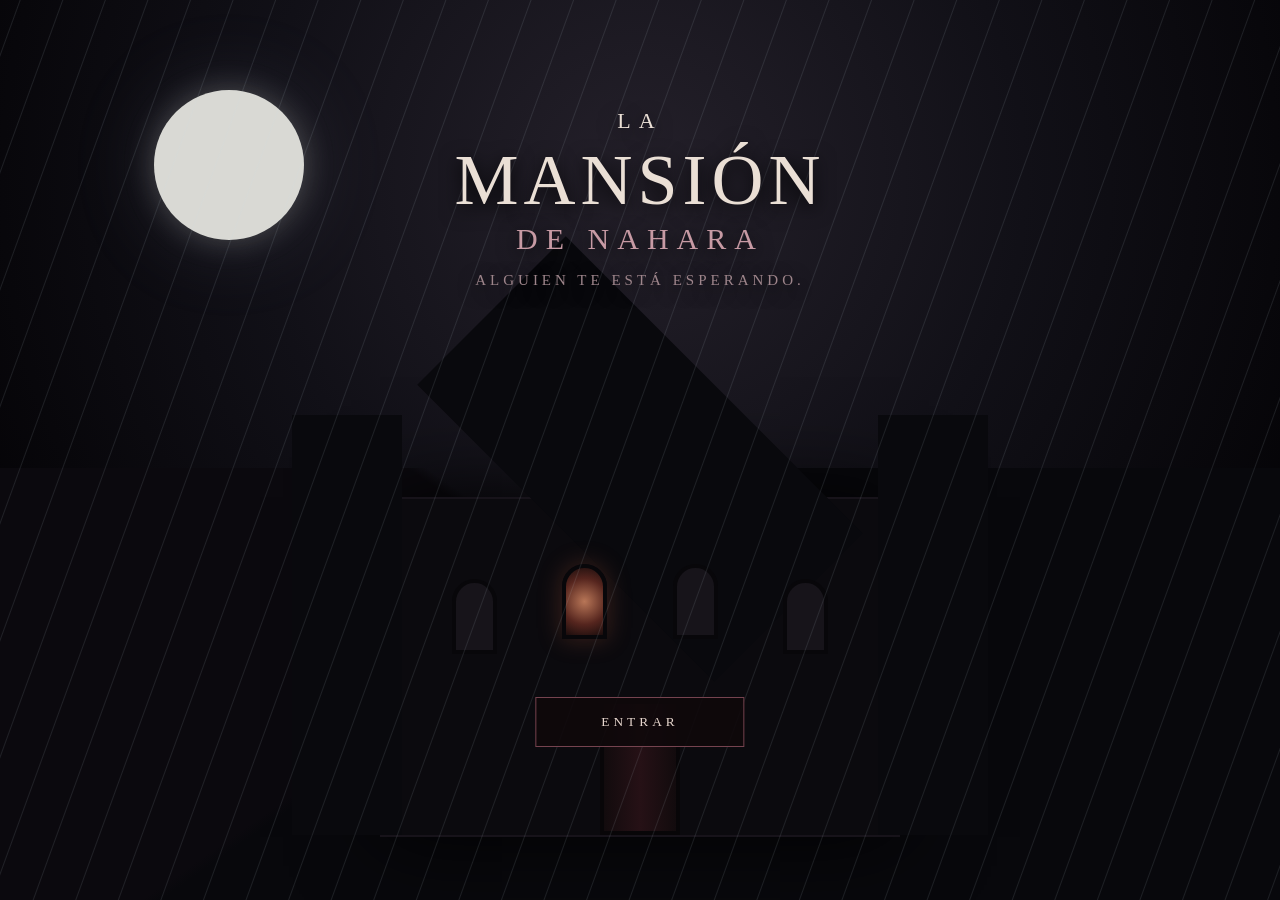
<file: index.html>
<!DOCTYPE html>
<html lang="es">

<head>
<meta charset="UTF-8">

<meta name="viewport"
content="width=device-width, initial-scale=1.0">

<title>La Mansión de Nahara</title>

<style>

/* ============================= */
/* BASE DEL JUEGO */
/* ============================= */

* {
    margin: 0;
    padding: 0;
    box-sizing: border-box;
}

html,
body {
    width: 100%;
    height: 100%;
    overflow: hidden;
    background: #050407;
}

body {
    font-family: Georgia, "Times New Roman", serif;
    color: #eadfd5;
}


/* ============================= */
/* PANTALLA DEL JUEGO */
/* ============================= */

#game {

    position: relative;

    width: 100vw;
    height: 100vh;

    overflow: hidden;

    background:

        radial-gradient(
            circle at 50% 20%,
            #24202a 0%,
            #111017 40%,
            #050407 75%
        );

}


/* ============================= */
/* LLUVIA */
/* ============================= */

.rain {

    position: absolute;

    width: 100%;
    height: 100%;

    pointer-events: none;

    opacity: .28;

    background-image:

        repeating-linear-gradient(
            110deg,
            transparent 0px,
            transparent 18px,
            rgba(200,220,230,.4) 19px,
            transparent 20px,
            transparent 40px
        );

    animation: rainMove .35s linear infinite;

}

@keyframes rainMove {

    from {
        transform: translateY(-30px);
    }

    to {
        transform: translateY(30px);
    }

}


/* ============================= */
/* LUNA */
/* ============================= */

.moon {

    position: absolute;

    width: 150px;
    height: 150px;

    left: 12%;
    top: 10%;

    border-radius: 50%;

    background: #d9d9d4;

    box-shadow:
        0 0 30px rgba(220,220,220,.25),
        0 0 90px rgba(190,200,220,.15);

}


/* ============================= */
/* MONTAÑAS / BOSQUE */
/* ============================= */

.mountain {

    position: absolute;

    bottom: 0;

    width: 100%;
    height: 48%;

    background:

        linear-gradient(
            145deg,
            transparent 40%,
            #08080c 41%
        ),

        linear-gradient(
            215deg,
            transparent 45%,
            #0b090e 46%
        );

}


/* ============================= */
/* MANSIÓN */
/* ============================= */

.mansion {

    position: absolute;

    width: 520px;
    height: 340px;

    left: 50%;
    bottom: 7%;

    transform: translateX(-50%);

    background: #0b0a0e;

    border: 2px solid #17131a;

    box-shadow:
        0 0 80px rgba(0,0,0,.9);

}


/* TECHO */

.mansion::before {

    content: "";

    position: absolute;

    width: 420px;
    height: 210px;

    left: 50%;
    top: -145px;

    transform:
        translateX(-50%)
        rotate(45deg);

    background: #09090d;

    z-index: -1;

}


/* ============================= */
/* TORRES */
/* ============================= */

.tower {

    position: absolute;

    width: 110px;
    height: 420px;

    bottom: 0;

    background: #09090d;

}

.tower.left {
    left: -90px;
}

.tower.right {
    right: -90px;
}


/* ============================= */
/* VENTANAS */
/* ============================= */

.window {

    position: absolute;

    width: 45px;
    height: 75px;

    background: #17141a;

    border:

        4px solid #08070a;

    border-radius:

        30px 30px 0 0;

    overflow: hidden;

}


/* POSICIONES */

.window.w1 {
    left: 70px;
    top: 80px;
}

.window.w2 {
    left: 180px;
    top: 65px;
}

.window.w3 {
    right: 180px;
    top: 65px;
}

.window.w4 {
    right: 70px;
    top: 80px;
}


/* VENTANA ENCENDIDA */

.window.light {

    background:

        radial-gradient(
            circle,
            #b87657,
            #55251e 60%,
            #1a0d0d
        );

    box-shadow:

        0 0 25px
        rgba(180,90,60,.3);

}


/* ============================= */
/* FIGURA EN LA VENTANA */
/* ============================= */

.figure {

    position: absolute;

    width: 17px;
    height: 45px;

    bottom: 0;
    left: 14px;

    background: #050506;

    border-radius:

        50% 50% 20% 20%;

    opacity: 0;

}

.figure.show {

    opacity: 1;

}


/* ============================= */
/* PUERTA */
/* ============================= */

.door {

    position: absolute;

    width: 80px;
    height: 135px;

    left: 50%;
    bottom: 0;

    transform: translateX(-50%);

    background:

        linear-gradient(
            90deg,
            #120b0d,
            #261116,
            #120b0d
        );

    border:

        4px solid #080608;

}


/* ============================= */
/* TÍTULO */
/* ============================= */

.title {

    position: absolute;

    width: 100%;

    top: 12%;

    text-align: center;

    z-index: 10;

    text-shadow:

        0 5px 20px #000;

}


.title-small {

    font-size: 22px;

    letter-spacing: 8px;

}


.title-main {

    font-size: 72px;

    letter-spacing: 5px;

    margin-top: 5px;

}


.title-name {

    font-size: 30px;

    letter-spacing: 8px;

    color: #c79aa4;

}


.subtitle {

    margin-top: 16px;

    font-size: 15px;

    letter-spacing: 4px;

    color: #9e858b;

}


/* ============================= */
/* BOTÓN ENTRAR */
/* ============================= */

.enter {

    position: absolute;

    left: 50%;
    bottom: 17%;

    transform: translateX(-50%);

    padding:

        16px 65px;

    color: #e7d7ce;

    background:

        rgba(15,8,11,.9);

    border:

        1px solid #75434f;

    font-family: Georgia;

    letter-spacing: 4px;

    cursor: pointer;

    transition: .25s;

    z-index: 20;

}


.enter:hover {

    background: #35121c;

    border-color: #b47482;

    box-shadow:

        0 0 25px
        rgba(150,70,90,.25);

}


/* ============================= */
/* RELÁMPAGO */
/* ============================= */

#lightning {

    position: absolute;

    width: 100%;
    height: 100%;

    background: #dce4eb;

    opacity: 0;

    pointer-events: none;

    z-index: 50;

}


.flash {

    animation:

        lightningFlash .5s;

}


@keyframes lightningFlash {

    0% {
        opacity: 0;
    }

    10% {
        opacity: .7;
    }

    20% {
        opacity: .1;
    }

    30% {
        opacity: .4;
    }

    100% {
        opacity: 0;
    }

}

/* ============================= */
/* INTRO CINEMÁTICA */
/* ============================= */

#introScene {

    position: absolute;

    inset: 0;

    background: #050407;

    display: none;

    z-index: 100;

    overflow: hidden;

}


#introScene.active {

    display: block;

}


/* TEXTO DE LA INTRO */

.introText {

    position: absolute;

    width: 100%;

    top: 50%;

    transform: translateY(-50%);

    text-align: center;

    font-size: 34px;

    letter-spacing: 7px;

    color: #d8c9c0;

    opacity: 0;

    transition: opacity 1s;

}


.introText.show {

    opacity: 1;

}


/* PASILLO OSCURO */

.introHall {

    position: absolute;

    inset: 0;

    background:

        linear-gradient(
            rgba(0,0,0,.35),
            rgba(0,0,0,.8)
        ),

        radial-gradient(
            circle at 50% 55%,
            #29141c,
            #0c080d 45%,
            #030203 80%
        );

    opacity: 0;

    transition: opacity 1.2s;

}


.introHall.show {

    opacity: 1;

}


/* PUERTA GRANDE */

.introDoor {

    position: absolute;

    width: 240px;
    height: 390px;

    left: 50%;
    bottom: 0;

    transform: translateX(-50%);

    background:

        linear-gradient(
            90deg,
            #12090d,
            #32141c,
            #12090d
        );

    border:

        8px solid #080609;

    box-shadow:

        0 0 50px #000;

}


/* LÍNEA DE LA PUERTA */

.introDoor::after {

    content: "";

    position: absolute;

    width: 2px;
    height: 100%;

    background: #080608;

    left: 50%;

}


/* MANIJA */

.doorHandle {

    position: absolute;

    width: 10px;
    height: 10px;

    border-radius: 50%;

    background: #a28152;

    top: 55%;

    left: 57%;

    box-shadow:

        0 0 10px
        rgba(200,160,90,.3);

}


/* PUERTA ABIÉNDOSE */

.introDoor.open {

    animation:

        doorOpen 1.8s forwards;

}


@keyframes doorOpen {

    0% {

        transform:
            translateX(-50%)
            scaleX(1);

        opacity: 1;

    }

    60% {

        transform:
            translateX(-50%)
            scaleX(.6);

    }

    100% {

        transform:
            translateX(-50%)
            scaleX(.15);

        opacity: .15;

    }

}


/* FANTASMA ??? */

.introGhost {

    position: absolute;

    width: 100px;
    height: 120px;

    left: 50%;
    bottom: 22%;

    transform:

        translateX(-50%)
        translateY(20px);

    opacity: 0;

    transition:

        opacity 1s,
        transform 1s;

}


.introGhost.show {

    opacity: 1;

    transform:

        translateX(-50%)
        translateY(0);

}


/* CABEZA DEL FANTASMA */

.ghostHead {

    position: absolute;

    width: 90px;
    height: 90px;

    left: 5px;

    border-radius:

        50% 50% 45% 45%;

    background:

        #d8d0c7;

}


/* CUERPO */

.ghostBody {

    position: absolute;

    width: 90px;
    height: 65px;

    left: 5px;
    top: 55px;

    background: #d8d0c7;

    clip-path:

        polygon(
            0 0,
            100% 0,
            100% 70%,
            85% 100%,
            70% 72%,
            55% 100%,
            40% 72%,
            25% 100%,
            0 75%
        );

}


/* OJOS */

.ghostEye {

    position: absolute;

    width: 13px;
    height: 23px;

    background: #141016;

    border-radius: 50%;

    top: 34px;

    z-index: 3;

}


.ghostEye.left {

    left: 28px;

}


.ghostEye.right {

    right: 28px;

}


/* MOÑO */

.ghostBow {

    position: absolute;

    width: 38px;
    height: 22px;

    left: 31px;
    top: 74px;

    z-index: 5;

}


.ghostBow::before,
.ghostBow::after {

    content: "";

    position: absolute;

    width: 22px;
    height: 18px;

    background: #a96476;

}


.ghostBow::before {

    left: 0;

    transform: rotate(25deg);

}


.ghostBow::after {

    right: 0;

    transform: rotate(-25deg);

}


/* TEXTO DEL FANTASMA */

#ghostDialogue {

    position: absolute;

    width: 100%;

    bottom: 7%;

    text-align: center;

    color: #d5c5bc;

    font-size: 19px;

    letter-spacing: 1px;

    opacity: 0;

    transition: opacity .7s;

}


#ghostDialogue.show {

    opacity: 1;

}

    /* ===================================== */
/* CAPÍTULO I - BOSQUE DE LOS SUSURROS */
/* ===================================== */

#chapterScreen {
    position: absolute;
    inset: 0;
    background: #030203;
    z-index: 150;
    display: none;
    align-items: center;
    justify-content: center;
    text-align: center;
}

#chapterScreen.show {
    display: flex;
}

.chapterContent {
    opacity: 0;
    animation: chapterAppear 1.5s forwards;
}

.chapterNumber {
    color: #a66b79;
    font-size: 17px;
    letter-spacing: 8px;
    margin-bottom: 18px;
}

.chapterTitle {
    color: #e0d1c6;
    font-size: 45px;
    letter-spacing: 5px;
}

.chapterLine {
    width: 120px;
    height: 1px;
    background: #713746;
    margin: 25px auto;
}

.chapterSubtitle {
    color: #857278;
    font-size: 14px;
    letter-spacing: 3px;
}

@keyframes chapterAppear {
    from {
        opacity: 0;
        transform: translateY(10px);
    }

    to {
        opacity: 1;
        transform: translateY(0);
    }
}


/* ===================================== */
/* NIVEL JUGABLE */
/* ===================================== */

#forestLevel {
    position: absolute;
    inset: 0;
    overflow: hidden;
    display: none;
    background:
        linear-gradient(
            to bottom,
            #10121a 0%,
            #15121a 42%,
            #08070a 100%
        );
}

#forestLevel.active {
    display: block;
}


/* ===================================== */
/* LUNA DEL BOSQUE */
/* ===================================== */

.forestMoon {
    position: absolute;
    width: 170px;
    height: 170px;
    border-radius: 50%;
    background: #cbc9c3;
    top: 8%;
    right: 12%;
    opacity: .55;

    box-shadow:
        0 0 50px rgba(220,220,220,.12);
}
    /* ===================================== */
/* TRANSICIÓN HACIA LA MANSIÓN */
/* ===================================== */

#mansionTransition {
    position: absolute;
    inset: 0;

    background: #020203;

    opacity: 0;

    pointer-events: none;

    z-index: 100;

    transition:
        opacity 2.2s ease;
}

#mansionTransition.show {
    opacity: 1;
}
    /* ===================================== */
/* VESTÍBULO DE LA MANSIÓN */
/* ===================================== */

#mansionFoyer {
    position: absolute;
    inset: 0;

    display: none;

    overflow: hidden;

    background:
        radial-gradient(
            circle at 50% 38%,
            rgba(92, 38, 52, .18),
            transparent 30%
        ),
        linear-gradient(
            to bottom,
            #120b11 0%,
            #090609 55%,
            #030203 100%
        );

    z-index: 120;
}

#mansionFoyer.active {
    display: block;

    animation:
        foyerReveal 2s ease forwards;
}

@keyframes foyerReveal {

    from {
        opacity: 0;
    }

    to {
        opacity: 1;
    }

}


/* PARED DEL FONDO */

.foyerBackWall {
    position: absolute;

    width: 100%;
    height: 72%;

    left: 0;
    top: 0;

    background:
        repeating-linear-gradient(
            to right,
            rgba(255,255,255,.012) 0px,
            rgba(255,255,255,.012) 2px,
            transparent 2px,
            transparent 95px
        ),
        linear-gradient(
            to bottom,
            #1b1118,
            #0e080d
        );

    border-bottom:
        4px solid #21131b;
}


/* PISO */

.foyerFloor {
    position: absolute;

    width: 120%;
    height: 38%;

    left: -10%;
    bottom: -3%;

    background:
        repeating-linear-gradient(
            90deg,
            #080608 0px,
            #080608 85px,
            #0d090c 85px,
            #0d090c 88px
        );

    transform:
        perspective(450px)
        rotateX(58deg);

    transform-origin:
        bottom center;

    box-shadow:
        inset 0 18px 30px
        rgba(0,0,0,.8);
}


/* ===================================== */
/* ESCALERA CENTRAL GÓTICA */
/* ===================================== */

.foyerStairs {
    position: absolute;

    width: 420px;
    height: 250px;

    left: 50%;
    bottom: 13%;

    transform: translateX(-50%);

    background:
        repeating-linear-gradient(
            to bottom,
            #24151e 0px,
            #24151e 18px,
            #120b10 19px,
            #120b10 24px
        );

    clip-path:
        polygon(
            31% 0%,
            69% 0%,
            100% 100%,
            0% 100%
        );

    box-shadow:
        0 -14px 28px rgba(0,0,0,.85),
        inset 0 10px 20px rgba(74,35,49,.15);

    border-top:
        4px solid #3b202d;

    z-index: 5;
}


/* BARANDAL IZQUIERDO */

.foyerStairs::before {
    content: "";

    position: absolute;

    width: 16px;
    height: 245px;

    left: 48px;
    bottom: -8px;

    background:
        linear-gradient(
            to right,
            #110a0f,
            #3a1e2a,
            #0c070b
        );

    transform:
        rotate(17deg);

    transform-origin:
        bottom center;

    box-shadow:
        0 0 8px rgba(0,0,0,.9);
}


/* BARANDAL DERECHO */

.foyerStairs::after {
    content: "";

    position: absolute;

    width: 16px;
    height: 245px;

    right: 48px;
    bottom: -8px;

    background:
        linear-gradient(
            to left,
            #110a0f,
            #3a1e2a,
            #0c070b
        );

    transform:
        rotate(-17deg);

    transform-origin:
        bottom center;

    box-shadow:
        0 0 8px rgba(0,0,0,.9);
}



/* VENTANAS GÓTICAS */

.foyerWindow {
    position: absolute;

    width: 78px;
    height: 170px;

    top: 17%;

    background:
        linear-gradient(
            to bottom,
            rgba(76,51,62,.28),
            rgba(19,12,18,.9)
        );

    border:
        5px solid #23141d;

    border-radius:
        50px 50px 5px 5px;

    box-shadow:
        inset 0 0 25px
        rgba(0,0,0,.9),
        0 0 16px
        rgba(80,30,48,.12);
}

.foyerWindow.left {
    left: 13%;
}

.foyerWindow.right {
    right: 13%;
}


/* PUERTAS LATERALES */

.foyerDoor {
    position: absolute;

    width: 120px;
    height: 225px;

    bottom: 24%;

    background:
        linear-gradient(
            to right,
            #10090e,
            #21121b,
            #0c070b
        );

    border:
        5px solid #2b1922;

    border-radius:
        60px 60px 4px 4px;

    box-shadow:
        inset 0 0 30px
        rgba(0,0,0,.9),
        0 12px 20px
        rgba(0,0,0,.55);
}

.leftDoor {
    left: 22%;
}

.rightDoor {
    right: 22%;
}


/* CANDELABRO */

.foyerChandelier {
    position: absolute;

    width: 90px;
    height: 24px;

    left: 50%;
    top: 12%;

    transform:
        translateX(-50%);

    border-bottom:
        5px solid #1c1318;

    border-radius:
        50%;

    box-shadow:
        0 8px 18px
        rgba(94,42,55,.12);
}

.foyerChandelier::before {
    content: "";

    position: absolute;

    width: 3px;
    height: 75px;

    left: 50%;
    bottom: 19px;

    background:
        #1c1318;
}


/* ===================================== */
/* MANSIÓN AL FONDO */
/* ===================================== */

/* ================================= */
/* MANSIÓN GÓTICA DEL FONDO          */
/* ================================= */

.backgroundMansion {
    position: absolute;
    width: 390px;
    height: 245px;
    right: 6%;
    bottom: 24%;
    z-index: 2;
    opacity: .72;

    background:
        linear-gradient(
            to right,
            transparent 0 7%,
            #09080d 7% 93%,
            transparent 93% 100%
        );

    clip-path: polygon(
        7% 35%,
        20% 22%,
        29% 35%,

        37% 35%,
        50% 5%,
        63% 35%,

        71% 35%,
        80% 22%,
        93% 35%,

        93% 100%,
        7% 100%
    );

    filter:
        drop-shadow(0 0 12px rgba(0,0,0,.9))
        drop-shadow(0 0 28px rgba(70,45,65,.15));
}


/* TORRE CENTRAL */

.backgroundMansion::before {
    content: "";
    position: absolute;

    width: 105px;
    height: 210px;

    left: 50%;
    bottom: 0;

    transform: translateX(-50%);

    background: #07070b;

    clip-path: polygon(
        50% 0,
        100% 30%,
        88% 30%,
        88% 100%,
        12% 100%,
        12% 30%,
        0 30%
    );

    box-shadow:
        0 0 30px rgba(0,0,0,.9);
}


/* LUZ TENUE DETRÁS DE LA MANSIÓN */

.backgroundMansion::after {
    content: "";
    position: absolute;

    width: 250px;
    height: 80px;

    left: 50%;
    bottom: -20px;

    transform: translateX(-50%);

    background:
        radial-gradient(
            ellipse,
            rgba(88,57,76,.16),
            transparent 70%
        );

    filter: blur(15px);

    z-index: -1;
}


    /* ================================= */
/* DETALLES DE LA MANSIÓN            */
/* ================================= */

.mansionWindow {

    position: absolute;

    width: 28px;
    height: 48px;

    background:
        linear-gradient(
            to bottom,
            rgba(177,103,79,.35),
            rgba(79,37,39,.45)
        );

    border: 3px solid #060508;

    border-radius:
        18px 18px 3px 3px;

    box-shadow:
        0 0 12px
        rgba(154,78,64,.12);

    z-index: 6;

}


/* VENTANAS IZQUIERDAS */

.windowLeftOne {

    left: 72px;
    bottom: 75px;

}

.windowLeftTwo {

    left: 115px;
    bottom: 75px;

}


/* VENTANAS DERECHAS */

.windowRightOne {

    right: 72px;
    bottom: 75px;

}

.windowRightTwo {

    right: 115px;
    bottom: 75px;

}


/* ================================= */
/* VENTANA DE LA TORRE               */
/* ================================= */

.towerWindow {

    width: 34px;
    height: 58px;

    left: 50%;
    top: 56px;

    transform:
        translateX(-50%);

    background:
        radial-gradient(
            circle at 50% 45%,
            rgba(194,112,77,.55),
            rgba(71,29,31,.55) 65%,
            #11090d 100%
        );

    box-shadow:
        0 0 18px
        rgba(192,105,73,.22);

}


/* ================================= */
/* FIGURA EN LA VENTANA              */
/* ================================= */

.windowFigure {

    position: absolute;

    width: 10px;
    height: 32px;

    left: 50%;
    bottom: 0;

    transform:
        translateX(-50%);

    background: #030304;

    border-radius:
        50% 50% 20% 20%;

    opacity: 0;

}


/* ================================= */
/* PUERTA PRINCIPAL                  */
/* ================================= */

.mansionDoor {

    position: absolute;

    width: 52px;
    height: 78px;

    left: 50%;
    bottom: 0;

    transform:
        translateX(-50%);

    background:
        linear-gradient(
            90deg,
            #10080c,
            #281119,
            #10080c
        );

    border:
        4px solid #050406;

    border-radius:
        18px 18px 0 0;

    z-index: 7;

    box-shadow:
        inset 0 0 12px
        rgba(0,0,0,.75);

}


/* DIVISIÓN CENTRAL */

.doorLine {

    position: absolute;

    width: 2px;
    height: 100%;

    left: 50%;
    top: 0;

    background:
        rgba(0,0,0,.6);

}


/* MANIJA */

.doorKnob {

    position: absolute;

    width: 5px;
    height: 5px;

    right: 9px;
    top: 42px;

    border-radius: 50%;

    background: #9d7c4d;

    box-shadow:
        0 0 5px
        rgba(194,156,90,.25);

}

/* ===================================== */
/* BOSQUE EN CAPAS */
/* ===================================== */

.forestBack,
.forestFront {
    position: absolute;
    inset: 0;
    pointer-events: none;
}
    /* ===================================== */
/* SILUETA QUE SIGUE A NAHARA */
/* ===================================== */

/* ===================================== */
/* PRESENCIA ENTRE LOS ÁRBOLES */
/* ===================================== */

#stalkerFigure {
    position: absolute;

    width: 56px;
    height: 165px;

    left: 44%;
    bottom: 19%;

    opacity: 0;
    z-index: 4;

    transition: opacity .45s ease;

    filter:
        blur(.7px)
        drop-shadow(0 0 8px rgba(0,0,0,.9));
}


/* TORSO Y CABEZA */

#stalkerFigure::before {
    content: "";

    position: absolute;

    width: 28px;
    height: 150px;

    left: 14px;
    bottom: 0;

    background: #030204;

    clip-path: polygon(
        39% 0%,
        61% 1%,

        69% 7%,
        66% 15%,

        78% 22%,
        88% 30%,

        72% 34%,
        67% 48%,

        72% 100%,
        53% 100%,

        48% 57%,

        43% 100%,
        24% 100%,

        31% 47%,
        27% 34%,

        12% 30%,
        24% 22%,

        34% 15%,
        31% 8%
    );

    transform:
        rotate(-2deg)
        skewX(-2deg);

    transform-origin: bottom center;
}


/* CABEZA INCLINADA / SOMBRA */

#stalkerFigure::after {
    content: "";

    position: absolute;

    width: 24px;
    height: 32px;

    left: 17px;
    top: -5px;

    background: #020203;

    border-radius:
        46% 54% 48% 52% /
        42% 45% 55% 58%;

    transform: rotate(9deg);

    box-shadow:
        -2px 5px 0 #030204;
}
    /* ===================================== */
/* SVG DEL BOSQUE */
/* ===================================== */

.gothicForestSVG {
    /* ===================================== */
/* OJOS DEL BOSQUE */
/* ===================================== */

.eyePair {

    animation:
        forestBlink 7s
        ease-in-out
        infinite;

    transform-origin: center;

}

.eyePairTwo {

    animation-delay: 3.5s;

}

@keyframes forestBlink {

    0%,
    18%,
    22%,
    100% {
        opacity: .18;
    }

    19%,
    21% {
        opacity: 0;
    }

    55% {
        opacity: .42;
    }

}

    position: absolute;

    inset: 0;

    width: 100%;
    height: 100%;

    z-index: 1;

    overflow: visible;

}


/* PROFUNDIDAD DEL BOSQUE */

.forestBack {

    z-index: 2;

    opacity: .95;

}


/* NAHARA Y ??? POR ENCIMA */

#naharaPlayer {

    z-index: 20;

}

#gameGhost {

    z-index: 18;

}


/* NIEBLA POR ENCIMA DE LOS ÁRBOLES */

.fogLayer {

    z-index: 6;

}


/* MANSIÓN MÁS LEJANA */

.backgroundMansion {

    z-index: 0;

}

/* ===================================== */
/* ÁRBOLES GÓTICOS RETORCIDOS */
/* ===================================== */

.tree {

    position: absolute;

    bottom: 18%;

    width: 58px;
    height: 390px;

    background:
        linear-gradient(
            90deg,
            #09080c,
            #111016 45%,
            #08070a
        );

    border-radius:
        55% 40% 8px 8px;

    transform-origin:
        center bottom;

    box-shadow:
        inset -10px 0 15px
        rgba(0,0,0,.45);

}


/* ===================================== */
/* RAMA IZQUIERDA */
/* ===================================== */

.tree::before {

    content: "";

    position: absolute;

    width: 185px;
    height: 28px;

    left: -150px;
    top: 105px;

    background:
        linear-gradient(
            to right,
            #07070a,
            #111016
        );

    border-radius:
        100% 10% 10% 100%;

    transform:
        rotate(-31deg)
        skewX(-10deg);

    transform-origin:
        right center;

}


/* ===================================== */
/* RAMA DERECHA */
/* ===================================== */

.tree::after {

    content: "";

    position: absolute;

    width: 175px;
    height: 25px;

    right: -145px;
    top: 78px;

    background:
        linear-gradient(
            to left,
            #07070a,
            #111016
        );

    border-radius:
        10% 100% 100% 10%;

    transform:
        rotate(29deg)
        skewX(12deg);

    transform-origin:
        left center;

}


/* ===================================== */
/* ÁRBOL 1 */
/* ===================================== */

.tree.one {

    left: 7%;

    height: 330px;

    width: 45px;

    opacity: .42;

    transform:
        rotate(-5deg)
        scale(.78);

    filter:
        blur(.2px);

}


/* ===================================== */
/* ÁRBOL 2 */
/* ===================================== */

.tree.two {

    left: 30%;

    height: 430px;

    width: 63px;

    opacity: .72;

    transform:
        rotate(4deg)
        scale(1.02);

}


.tree.two::before {

    top: 145px;

    width: 220px;

    left: -190px;

    transform:
        rotate(-42deg);

}


.tree.two::after {

    top: 100px;

    width: 210px;

    right: -180px;

    transform:
        rotate(36deg);

}


/* ===================================== */
/* ÁRBOL 3 */
/* ===================================== */

.tree.three {

    left: 67%;

    height: 355px;

    width: 50px;

    opacity: .5;

    transform:
        rotate(-7deg)
        scale(.86);

}


.tree.three::before {

    top: 90px;

    transform:
        rotate(-22deg);

}


.tree.three::after {

    top: 150px;

    transform:
        rotate(42deg);

}


/* ===================================== */
/* ÁRBOL 4 */
/* ===================================== */

.tree.four {

    left: 88%;

    height: 470px;

    width: 72px;

    opacity: .88;

    transform:
        rotate(6deg)
        scale(1.12);

}


.tree.four::before {

    top: 170px;

    width: 230px;

    left: -195px;

    transform:
        rotate(-38deg);

}


.tree.four::after {

    top: 100px;

    width: 220px;

    right: -190px;

    transform:
        rotate(31deg);

}




/* ===================================== */
/* NIEBLA */
/* ===================================== */

.fogLayer {
    position: absolute;
    width: 160%;
    height: 180px;
    left: -30%;
    bottom: 12%;
    opacity: .17;

    background:
        radial-gradient(
            ellipse at center,
            #d4cbd0 0%,
            transparent 65%
        );

    animation: fogMove 16s linear infinite alternate;
}

.fogLayer.second {
    bottom: 24%;
    opacity: .08;
    animation-duration: 23s;
}

@keyframes fogMove {
    from {
        transform: translateX(-5%);
    }

    to {
        transform: translateX(8%);
    }
}


/* ===================================== */
/* SUELO */
/* ===================================== */

.forestGround {
    position: absolute;
    left: 0;
    bottom: 0;
    width: 3000px;
    height: 145px;

    background:
        linear-gradient(
            #21171c 0 8px,
            #0c090d 8px 100%
        );

    border-top: 2px solid #49303a;
}


/* ===================================== */
/* PLATAFORMAS */
/* ===================================== */

.platform {
    position: absolute;
    height: 24px;

    background:
        linear-gradient(
            #4b3238 0 5px,
            #171116 5px
        );

    border-radius: 4px 4px 0 0;

    box-shadow:
        0 10px 15px rgba(0,0,0,.4);
}

.platform.p1 {
    width: 180px;
    left: 580px;
    bottom: 220px;
}

.platform.p2 {
    width: 150px;
    left: 850px;
    bottom: 300px;
}

.platform.p3 {
    width: 190px;
    left: 1120px;
    bottom: 230px;
}


/* ===================================== */
/* LÁPIDAS */
/* ===================================== */

.grave {
    position: absolute;
    width: 55px;
    height: 75px;
    bottom: 142px;
    background: #25232a;

    border-radius:
        25px 25px 4px 4px;

    border: 2px solid #17151b;
}

.grave::after {
    content: "";
    position: absolute;
    width: 25px;
    height: 3px;
    background: #131116;
    left: 13px;
    top: 28px;
}

.grave.g1 {
    left: 380px;
    transform: rotate(-5deg);
}

.grave.g2 {
    left: 1450px;
    transform: rotate(7deg);
}


/* ===================================== */
/* FAROL */
/* ===================================== */

.lampPost {
    position: absolute;
    width: 7px;
    height: 170px;
    left: 1700px;
    bottom: 140px;
    background: #17131a;
}

.lampPost::before {
    content: "";
    position: absolute;
    width: 42px;
    height: 50px;
    left: -18px;
    top: -35px;

    background:
        radial-gradient(
            circle,
            #b77a55,
            #4d261f 65%,
            #161015
        );

    border: 4px solid #151016;

    box-shadow:
        0 0 35px rgba(190,100,65,.22);
}


/* ===================================== */
/* NAHARA - DISEÑO CARTOON GÓTICO */
/* ===================================== */

#naharaPlayer {

    position: absolute;

    width: 64px;
    height: 108px;

    left: 180px;
    bottom: 145px;

    z-index: 20;

    transform-origin:
        center bottom;

}


/* ===================================== */
/* CABEZA */
/* ===================================== */

.naharaHead {

    position: absolute;

    width: 48px;
    height: 50px;

    left: 8px;
    top: 4px;

    border-radius:
        48% 48% 45% 45%;

    background:
        linear-gradient(
            #e3c3b2,
            #cfaa99
        );

    z-index: 4;

    box-shadow:
        inset 0 -4px 0
        rgba(90,45,48,.12);

}


/* OJOS */

.naharaHead::before {

    content: "";

    position: absolute;

    width: 7px;
    height: 11px;

    left: 12px;
    top: 23px;

    border-radius: 50%;

    background: #171117;

    box-shadow:
        18px 0 0 #171117;

}


/* BOCA */

.naharaHead::after {

    content: "";

    position: absolute;

    width: 10px;
    height: 4px;

    left: 19px;
    top: 38px;

    border-bottom:
        2px solid #7b4e52;

    border-radius: 50%;

}


/* ===================================== */
/* CABELLO */
/* ===================================== */

/* ================================= */
/* CABELLO DE NAHARA                 */
/* ================================= */

.naharaHair {
    position: absolute;

    width: 57px;
    height: 43px;

    left: 3px;
    top: -3px;

    background:
        linear-gradient(
            145deg,
            #2b1b24 0%,
            #1b1119 45%,
            #100b10 100%
        );

   border-radius:
    58% 62% 42% 48% /
    62% 66% 36% 42%;

z-index: 5;

transform: rotate(-1deg);

/* flequillo lateral más natural */
clip-path: polygon(
    2% 8%,
    18% 1%,
    42% 0%,
    68% 5%,
    91% 18%,
    100% 40%,
    96% 72%,
    82% 91%,
    69% 72%,
    59% 52%,
    46% 45%,
    32% 43%,
    20% 50%,
    12% 69%,
    4% 83%,
    0% 54%
);
    box-shadow:
        inset -5px -3px 8px rgba(0,0,0,.28),
        inset 5px 2px 5px rgba(95,50,70,.10);
}


/* MECHÓN IZQUIERDO — LARGO Y SUAVE */

.naharaHair::before {
    content: "";

    position: absolute;

    width: 17px;
    height: 48px;

    left: 1px;
    top: 22px;

    background:
        linear-gradient(
            170deg,
            #21141d,
            #110b10 75%
        );

    border-radius:
        65% 20% 65% 45% /
        25% 30% 70% 75%;

    transform:
        rotate(5deg);

    transform-origin:
        top center;

    z-index: -1;
}


/* MECHÓN DERECHO — MÁS LARGO */

.naharaHair::after {
    content: "";

    position: absolute;

    width: 18px;
    height: 55px;

    right: 0px;
    top: 19px;

    background:
        linear-gradient(
            165deg,
            #24151f,
            #100a0f 75%
        );

    border-radius:
        20% 65% 50% 75% /
        25% 25% 75% 70%;

    transform:
        rotate(-5deg);

    transform-origin:
        top center;

    z-index: -1;
}/* ================================= */
/* CABELLO DE NAHARA                 */
/* ================================= */

.naharaHair {
    position: absolute;

    width: 57px;
    height: 43px;

    left: 3px;
    top: -3px;

    background:
        linear-gradient(
            145deg,
            #2b1b24 0%,
            #1b1119 45%,
            #100b10 100%
        );

    border-radius:
        52% 58% 40% 44% /
        58% 58% 38% 42%;

    z-index: 5;

    transform: rotate(-2deg);

    box-shadow:
        inset -5px -3px 8px rgba(0,0,0,.28),
        inset 5px 2px 5px rgba(95,50,70,.10);
}


/* MECHÓN IZQUIERDO — LARGO Y SUAVE */

.naharaHair::before {
    content: "";

    position: absolute;

    width: 17px;
    height: 48px;

    left: 1px;
    top: 22px;

    background:
        linear-gradient(
            170deg,
            #21141d,
            #110b10 75%
        );

    border-radius:
        65% 20% 65% 45% /
        25% 30% 70% 75%;

    transform:
        rotate(5deg);

    transform-origin:
        top center;

    z-index: -1;
}


/* MECHÓN DERECHO — MÁS LARGO */

.naharaHair::after {
    content: "";

    position: absolute;

    width: 18px;
    height: 55px;

    right: 0px;
    top: 19px;

    background:
        linear-gradient(
            165deg,
            #24151f,
            #100a0f 75%
        );

    border-radius:
        20% 65% 50% 75% /
        25% 25% 75% 70%;

    transform:
        rotate(-5deg);

    transform-origin:
        top center;

    z-index: -1;
}


/* ===================================== */
/* CUERPO / VESTIDO */
/* ===================================== */

.naharaBody {

    position: absolute;

    width: 42px;
    height: 48px;

    left: 11px;
    top: 48px;

    background:
        linear-gradient(
            to bottom,
            #853b54,
            #572233
        );

    border-radius:
        12px 12px 6px 6px;

    z-index: 3;

}


/* CUELLO DEL VESTIDO */

.naharaBody::before {

    content: "";

    position: absolute;

    width: 15px;
    height: 7px;

    left: 13px;
    top: 0;

    background: #d8b5a5;

    border-radius:
        0 0 50% 50%;

}


/* FALDA */

.naharaBody::after {

    content: "";

    position: absolute;

    width: 52px;
    height: 24px;

    left: -5px;
    bottom: -8px;

    background:
        #61273a;

    clip-path:
        polygon(
            12% 0,
            88% 0,
            100% 100%,
            0 100%
        );

    border-radius:
        3px 3px 7px 7px;

}


/* ===================================== */
/* BRAZOS */
/* ===================================== */

#naharaPlayer::before,
#naharaPlayer::after {

    content: "";

    position: absolute;

    width: 10px;
    height: 42px;

    top: 53px;

    background:
        linear-gradient(
            #7a3249 0 65%,
            #d7b3a3 65%
        );

    border-radius: 7px;

    transform-origin:
        top center;

    z-index: 2;

}


#naharaPlayer::before {

    left: 7px;

    transform:
        rotate(7deg);

}


#naharaPlayer::after {

    right: 7px;

    transform:
        rotate(-7deg);

}


/* ===================================== */
/* PIERNAS */
/* ===================================== */

.naharaLeg {

    position: absolute;

    width: 11px;
    height: 25px;

    top: 91px;

    background: #21171f;

    border-radius:
        0 0 4px 4px;

    transform-origin:
        top center;

    z-index: 1;

}


.naharaLeg.left {

    left: 18px;

}


.naharaLeg.right {

    right: 18px;

}


/* ===================================== */
/* BOTAS NEGRAS */
/* ===================================== */

.naharaBoot {

    position: absolute;

    width: 19px;
    height: 13px;

    top: 108px;

    background:
        linear-gradient(
            #111014,
            #030304
        );

    border-radius:
        3px 7px 4px 3px;

    z-index: 5;

    box-shadow:
        inset 0 2px 0
        rgba(255,255,255,.05);

}


.naharaBoot.left {

    left: 12px;

}


.naharaBoot.right {

    right: 12px;

}


/* ===================================== */
/* ANIMACIÓN QUIETA */
/* ===================================== */

#naharaPlayer:not(.walking)
.naharaBody {

    animation:
        naharaIdle
        1.8s
        ease-in-out
        infinite;

}


@keyframes naharaIdle {

    0%,
    100% {

        transform:
            translateY(0);

    }

    50% {

        transform:
            translateY(2px);

    }

}


/* ===================================== */
/* CAMINAR */
/* ===================================== */

#naharaPlayer.walking
.naharaLeg.left {

    animation:
        legLeft
        .28s
        ease-in-out
        infinite alternate;

}


#naharaPlayer.walking
.naharaLeg.right {

    animation:
        legRight
        .28s
        ease-in-out
        infinite alternate;

}


#naharaPlayer.walking::before {

    animation:
        armLeft
        .28s
        ease-in-out
        infinite alternate;

}


#naharaPlayer.walking::after {

    animation:
        armRight
        .28s
        ease-in-out
        infinite alternate;

}


@keyframes legLeft {

    from {
        transform:
            rotate(13deg);
    }

    to {
        transform:
            rotate(-13deg);
    }

}


@keyframes legRight {

    from {
        transform:
            rotate(-13deg);
    }

    to {
        transform:
            rotate(13deg);
    }

}


@keyframes armLeft {

    from {
        transform:
            rotate(-14deg);
    }

    to {
        transform:
            rotate(18deg);
    }

}


@keyframes armRight {

    from {
        transform:
            rotate(14deg);
    }

    to {
        transform:
            rotate(-18deg);
    }

}


/* ===================================== */
/* SALTO */
/* ===================================== */

#naharaPlayer.jumping
.naharaLeg.left {

    transform:
        rotate(15deg);

}


#naharaPlayer.jumping
.naharaLeg.right {

    transform:
        rotate(-15deg);

}


#naharaPlayer.jumping::before {

    transform:
        rotate(-35deg);

}


#naharaPlayer.jumping::after {

    transform:
        rotate(35deg);

}

/* ===================================== */
/* FANTASMA COMPAÑERO */
/* ===================================== */

#gameGhost {
    position: absolute;
    width: 55px;
    height: 65px;
    left: 110px;
    bottom: 205px;
    z-index: 18;

    animation:
        ghostFloat 2s ease-in-out infinite;
}

.gameGhostHead {
    position: absolute;
    width: 52px;
    height: 52px;

    background: #d8d0c7;

    border-radius:
        50% 50% 42% 42%;
}

.gameGhostHead::before,
.gameGhostHead::after {
    content: "";
    position: absolute;
    width: 7px;
    height: 13px;
    top: 20px;
    border-radius: 50%;
    background: #151117;
}

.gameGhostHead::before {
    left: 14px;
}

.gameGhostHead::after {
    right: 14px;
}

.gameGhostBody {
    position: absolute;
    width: 52px;
    height: 35px;
    top: 32px;

    background: #d8d0c7;

    clip-path:
        polygon(
            0 0,
            100% 0,
            100% 65%,
            80% 100%,
            60% 68%,
            40% 100%,
            20% 68%,
            0 100%
        );
}

@keyframes ghostFloat {
    0%,
    100% {
        transform: translateY(0);
    }

    50% {
        transform: translateY(-10px);
    }
}


/* ===================================== */
/* MUÑECA SOSPECHOSA */
/* ===================================== */

#creepyDoll {
    position: absolute;
    width: 38px;
    height: 65px;
    left: 760px;
    bottom: 145px;
    z-index: 10;
}

.dollHead {
    position: absolute;
    width: 32px;
    height: 32px;
    left: 3px;

    border-radius: 50%;

    background: #bca89c;
}

.dollHead::before,
.dollHead::after {
    content: "";
    position: absolute;
    width: 4px;
    height: 6px;
    top: 12px;
    background: #141116;
}

.dollHead::before {
    left: 8px;
}

.dollHead::after {
    right: 8px;
}

.dollBody {
    position: absolute;
    width: 35px;
    height: 37px;
    left: 1px;
    top: 28px;

    background: #512332;
}





/* ===================================== */
/* CONTROLES */
/* ===================================== */

#controlsHint {
    position: absolute;
    left: 50%;
    bottom: 22px;

    transform: translateX(-50%);

    padding: 10px 18px;

    color: #a99499;

    background: rgba(0,0,0,.55);

    border:
        1px solid rgba(180,140,150,.2);

    font-size: 13px;

    letter-spacing: 2px;

    z-index: 40;

    transition: opacity 1s;
}
/* ============================= */
/* RESPONSIVE */
/* ============================= */

@media(max-width:700px) {

    .title-main {
        font-size: 45px;
    }

    .mansion {

        transform:

            translateX(-50%)
            scale(.72);

        transform-origin: bottom;

    }

}

</style>
</head>


<body>


<div id="game">


<!-- LUNA -->

<div class="moon"></div>


<!-- MONTAÑAS -->

<div class="mountain"></div>


<!-- MANSIÓN -->

<div class="mansion">


<div class="tower left"></div>

<div class="tower right"></div>


<div class="window w1"></div>

<div class="window w2 light">

<div
class="figure"
id="windowFigure">
</div>

</div>

<div class="window w3"></div>

<div class="window w4"></div>


<div class="door"></div>


</div>


<!-- LLUVIA -->

<div class="rain"></div>


<!-- TÍTULO -->

<div class="title">

<div class="title-small">

LA

</div>


<div class="title-main">

MANSIÓN

</div>


<div class="title-name">

DE NAHARA

</div>


<div class="subtitle">

ALGUIEN TE ESTÁ ESPERANDO.

</div>


</div>


<!-- BOTÓN -->

<button
class="enter"
id="enterButton">

ENTRAR

</button>


<!-- RELÁMPAGO -->

<div id="lightning"></div>
    <!-- ============================= -->
<!-- INTRO CINEMÁTICA -->
<!-- ============================= -->

<div id="introScene">


<div
class="introHall"
id="introHall">


<div
class="introDoor"
id="introDoor">

<div class="doorHandle"></div>

</div>


</div>


<div
class="introText"
id="arrivalText">

NAHARA. LLEGASTE.

</div>



<div
class="introGhost"
id="introGhost">


<div class="ghostHead"></div>

<div class="ghostBody"></div>


<div
class="ghostEye left">
</div>


<div
class="ghostEye right">
</div>


<div class="ghostBow"></div>


</div>



<div id="ghostDialogue">

???: Pensé que no vendrías.

</div>


</div>

    <!-- ===================================== -->
<!-- PANTALLA DEL CAPÍTULO I -->
<!-- ===================================== -->

<div id="chapterScreen">

    <div class="chapterContent">

        <div class="chapterNumber">
            CAPÍTULO I
        </div>

        <div class="chapterTitle">
            EL BOSQUE DE LOS SUSURROS
        </div>

        <div class="chapterLine"></div>

        <div class="chapterSubtitle">
            EL CAMINO A LA MANSIÓN
        </div>

    </div>

</div>


<!-- ===================================== -->
<!-- PRIMER NIVEL JUGABLE -->
<!-- ===================================== -->

<div id="forestLevel">
    <div id="mansionTransition"></div>


    <!-- LUNA -->

    <div class="forestMoon"></div>


    <!-- MANSIÓN LEJANA -->

<div class="backgroundMansion">

    <!-- VENTANAS DEL ALA IZQUIERDA -->
    <div class="mansionWindow windowLeftOne"></div>
    <div class="mansionWindow windowLeftTwo"></div>

    <!-- VENTANA DE LA TORRE -->
    <div class="mansionWindow towerWindow">
        <div class="windowFigure"></div>
    </div>

    <!-- VENTANAS DEL ALA DERECHA -->
    <div class="mansionWindow windowRightOne"></div>
    <div class="mansionWindow windowRightTwo"></div>

    <!-- PUERTA PRINCIPAL -->
    <div class="mansionDoor">
        <div class="doorLine"></div>
        <div class="doorKnob"></div>
    </div>

</div>

    <!-- BOSQUE DEL FONDO -->

  <div class="forestBack">

    <svg
        
        class="gothicForestSVG"
        viewBox="0 0 1800 700"
        preserveAspectRatio="none"
        aria-hidden="true"
    >

        <!-- ================================= -->
        <!-- ÁRBOLES LEJANOS -->
        <!-- ================================= -->

        <g
            fill="#0c0b10"
            opacity=".45"
        >

            <path d="
                M80 610
                C95 520 80 420 105 300
                C120 230 105 150 135 70
                C150 135 145 205 160 260
                C175 315 160 400 180 610
                Z
            "/>

            <path d="
                M330 610
                C345 520 330 430 355 315
                C370 240 360 170 395 90
                C405 170 420 235 425 300
                C440 390 430 500 455 610
                Z
            "/>

            <path d="
                M720 610
                C730 520 720 430 745 340
                C760 250 755 180 785 105
                C800 175 815 250 820 330
                C830 420 820 520 845 610
                Z
            "/>

            <path d="
                M1190 610
                C1205 520 1195 420 1220 300
                C1235 225 1230 150 1265 70
                C1278 150 1290 230 1290 305
                C1300 410 1290 520 1320 610
                Z
            "/>

            <path d="
                M1570 610
                C1590 520 1575 440 1600 330
                C1615 250 1605 170 1640 90
                C1655 170 1665 245 1665 320
                C1675 430 1665 520 1695 610
                Z
            "/>

        </g>


        <!-- ================================= -->
<!-- ÁRBOL IZQUIERDO -->
<!-- ================================= -->

<g
    fill="#08070b"
    stroke="#111018"
    stroke-width="8"
    stroke-linecap="round"
    stroke-linejoin="round"
>

    <!-- TRONCO -->

    <path d="
        M170 650
        C185 560 178 470 200 385
        C218 300 210 210 245 120
        C260 205 258 295 275 385
        C290 475 285 565 305 650
        Z
    "/>

    <!-- RAMA ALTA IZQUIERDA -->

    <path
        d="
        M232 245
        C190 220 150 185 115 140
        C95 115 78 90 65 65
        "
        fill="none"
        stroke-width="22"
    />

    <!-- RAMA MEDIA IZQUIERDA -->

    <path
        d="
        M215 330
        C175 315 135 290 105 255
        C85 235 70 215 55 190
        "
        fill="none"
        stroke-width="18"
    />

    <!-- RAMA ALTA DERECHA -->

    <path
        d="
        M255 265
        C300 235 340 195 380 145
        C400 120 418 95 435 70
        "
        fill="none"
        stroke-width="21"
    />

    <!-- RAMA MEDIA DERECHA -->

    <path
        d="
        M270 355
        C310 335 350 305 385 270
        C405 250 420 230 438 205
        "
        fill="none"
        stroke-width="17"
    />

</g>


<!-- ================================= -->
<!-- ÁRBOL CENTRAL -->
<!-- ================================= -->

<g
    fill="#09080c"
    stroke="#121018"
    stroke-width="9"
    stroke-linecap="round"
    stroke-linejoin="round"
>

    <!-- TRONCO -->

    <path d="
        M575 650
        C592 545 580 450 608 355
        C628 275 615 190 650 82
        C670 185 665 275 682 365
        C703 455 695 550 728 650
        Z
    "/>

    <!-- RAMA SUPERIOR IZQUIERDA -->

    <path
        d="
        M628 235
        C585 205 545 165 510 120
        C490 95 470 70 452 42
        "
        fill="none"
        stroke-width="25"
    />

    <!-- RAMA MEDIA IZQUIERDA -->

    <path
        d="
        M615 345
        C565 325 525 295 490 260
        C470 240 452 215 438 190
        "
        fill="none"
        stroke-width="19"
    />

    <!-- RAMA SUPERIOR DERECHA -->

    <path
        d="
        M665 245
        C710 215 750 175 790 125
        C812 98 830 72 848 45
        "
        fill="none"
        stroke-width="23"
    />

    <!-- RAMA MEDIA DERECHA -->

    <path
        d="
        M680 360
        C725 335 765 305 802 268
        C820 250 838 225 855 200
        "
        fill="none"
        stroke-width="18"
    />

</g>


<!-- ================================= -->
<!-- ÁRBOL DERECHO -->
<!-- ================================= -->

<g
    fill="#08070b"
    stroke="#111018"
    stroke-width="9"
    stroke-linecap="round"
    stroke-linejoin="round"
>

    <!-- TRONCO -->

    <path d="
        M1320 650
        C1335 555 1323 470 1348 372
        C1368 295 1360 210 1395 100
        C1415 195 1410 285 1428 380
        C1448 470 1445 560 1470 650
        Z
    "/>

    <!-- RAMA SUPERIOR IZQUIERDA -->

    <path
        d="
        M1370 250
        C1325 220 1285 180 1248 135
        C1228 110 1210 85 1195 60
        "
        fill="none"
        stroke-width="24"
    />

    <!-- RAMA MEDIA IZQUIERDA -->

    <path
        d="
        M1355 355
        C1315 335 1275 305 1240 270
        C1220 250 1205 225 1188 202
        "
        fill="none"
        stroke-width="18"
    />

    <!-- RAMA SUPERIOR DERECHA -->

    <path
        d="
        M1405 255
        C1450 225 1490 185 1530 135
        C1550 110 1568 85 1585 60
        "
        fill="none"
        stroke-width="22"
    />

    <!-- RAMA MEDIA DERECHA -->

    <path
        d="
        M1420 370
        C1465 345 1505 315 1540 280
        C1560 260 1575 235 1592 210
        "
        fill="none"
        stroke-width="18"
    />

</g>


        <!-- ================================= -->
        <!-- RAÍCES -->
        <!-- ================================= -->

        <g
            fill="none"
            stroke="#09080c"
            stroke-width="18"
            stroke-linecap="round"
        >

            <path d="M220 625 C170 635 125 650 80 675" />

            <path d="M260 630 C320 640 350 660 400 680" />

            <path d="M625 625 C560 640 510 660 460 682" />

            <path d="M690 630 C760 645 810 660 860 680" />

            <path d="M1365 625 C1300 640 1260 660 1210 680" />

            <path d="M1425 630 C1490 645 1540 665 1600 680" />

        </g>


        <!-- ================================= -->
        <!-- OJOS ENTRE LOS ÁRBOLES -->
        <!-- ================================= -->

        <!-- ================================= -->
<!-- OJOS ESCONDIDOS -->
<!-- ================================= -->

<g
    id="hiddenEyes"
    fill="#c49a72"
    opacity=".18"
>

    <!-- OJOS ENTRE RAMAS DEL ÁRBOL CENTRAL -->

   


    <!-- OJOS PEGADOS AL ÁRBOL DERECHO -->

  <g class="eyePair eyePairTwo">

    <ellipse
        cx="1374"
        cy="405"
        rx="4"
        ry="2.5"
    />

    <ellipse
        cx="1387"
        cy="405"
        rx="4"
        ry="2.5"
    />

</g>

</g>

    </svg>
<div id="stalkerFigure"></div>
</div>


    <!-- NIEBLA -->

    <div class="fogLayer"></div>

    <div class="fogLayer second"></div>


    <!-- ================================= -->
    <!-- MUNDO QUE SE MOVERÁ CON NAHARA -->
    <!-- ================================= -->

    <div id="forestWorld">


        <!-- SUELO -->

        <div class="forestGround"></div>


        <!-- LÁPIDAS -->

        <div class="grave g1"></div>

        <div class="grave g2"></div>


        <!-- PLATAFORMAS -->

        <div class="platform p1"></div>

        <div class="platform p2"></div>

        <div class="platform p3"></div>


        <!-- FAROL -->

        <div class="lampPost"></div>


        <!-- MUÑECA -->

        <div id="creepyDoll">

            <div class="dollHead"></div>

            <div class="dollBody"></div>

        </div>


        <!-- PRIMER GATO OCULTO -->

        <div id="firstCat">

            <div class="catHead"></div>

            <div class="catBody"></div>

        </div>


    </div>


    <!-- ================================= -->
    <!-- NAHARA -->
    <!-- ================================= -->

    <div id="naharaPlayer">


        <div class="naharaHead"></div>

        <div class="naharaHair"></div>

        <div class="naharaBody"></div>


        <div class="naharaLeg left"></div>

        <div class="naharaLeg right"></div>


        <div class="naharaBoot left"></div>

        <div class="naharaBoot right"></div>


    </div>


    <!-- ================================= -->
    <!-- ??? -->
    <!-- ================================= -->

    <div id="gameGhost">

        <div class="gameGhostBody"></div>

        <div class="gameGhostHead"></div>

    </div>


    <!-- CONTROLES -->

    <div id="controlsHint">

        A / D PARA CAMINAR
        &nbsp;&nbsp;·&nbsp;&nbsp;
        ESPACIO PARA SALTAR

    </div>


</div>


</div>


<!-- ===================================== -->
<!-- VESTÍBULO DE LA MANSIÓN -->
<!-- ===================================== -->

<div id="mansionFoyer">

    <div class="foyerBackWall"></div>

    <div class="foyerWindow left"></div>
    <div class="foyerWindow right"></div>

    <div class="foyerDoor leftDoor"></div>
    <div class="foyerDoor rightDoor"></div>

    <div class="foyerStairs"></div>

    <div class="foyerChandelier"></div>

    <div class="foyerFloor"></div>

    <div id="foyerNahara"></div>

    <div id="foyerGhost"></div>

</div>
<script>


/* ============================= */
/* RELÁMPAGOS */
/* ============================= */


const lightning =
document.getElementById(
"lightning"
);


const figure =
document.getElementById(
"windowFigure"
);



function thunderStorm() {


let delay =

4000 +

Math.random()
* 7000;



setTimeout(() => {


lightning.classList.add(
"flash"
);



/* A VECES APARECE ALGUIEN */


if(
Math.random() < .45
){

figure.classList.add(
"show"
);

}



setTimeout(() => {

figure.classList.remove(
"show"
);

},700);



setTimeout(() => {

lightning.classList.remove(
"flash"
);

},500);



thunderStorm();


},delay);


}



thunderStorm();



/* ============================= */
/* BOTÓN ENTRAR */
/* ============================= */


/* ============================= */
/* INTRO AL PRESIONAR ENTRAR */
/* ============================= */


const enterButton =
document.getElementById(
"enterButton"
);


const introScene =
document.getElementById(
"introScene"
);


const introHall =
document.getElementById(
"introHall"
);


const introDoor =
document.getElementById(
"introDoor"
);


const arrivalText =
document.getElementById(
"arrivalText"
);


const introGhost =
document.getElementById(
"introGhost"
);


const ghostDialogue =
document.getElementById(
"ghostDialogue"
);



enterButton.addEventListener(
"click",
function(){


/* DESAPARECE EL BOTÓN */

enterButton.style.display =
"none";


/* DESAPARECE EL TÍTULO */

document
.querySelector(
".title"
)
.style.display =
"none";



/* RELÁMPAGO FUERTE */

lightning
.classList
.add(
"flash"
);



setTimeout(() => {


lightning
.classList
.remove(
"flash"
);


/* MOSTRAMOS LA INTRO */

introScene
.classList
.add(
"active"
);


},500);



/* APARECE EL PASILLO */

setTimeout(() => {


introHall
.classList
.add(
"show"
);


},900);



/* LA PUERTA SE ABRE */

setTimeout(() => {


introDoor
.classList
.add(
"open"
);


},2300);



/* TODO SE OSCURECE */

setTimeout(() => {


introHall.style.opacity =
"0";


},4300);



/* TEXTO NAHARA LLEGASTE */

setTimeout(() => {


arrivalText
.classList
.add(
"show"
);


},5200);



/* DESAPARECE EL TEXTO */

setTimeout(() => {


arrivalText
.classList
.remove(
"show"
);


},7600);



/* APARECE ??? */

setTimeout(() => {


introGhost
.classList
.add(
"show"
);


},8500);



/* PRIMER DIÁLOGO */

setTimeout(() => {


ghostDialogue
.classList
.add(
"show"
);


},9600);



/* SEGUNDO DIÁLOGO */

setTimeout(() => {


ghostDialogue.innerText =
"???: Esta casa lleva mucho tiempo esperándote.";


},12500);



/* TERCER DIÁLOGO */

setTimeout(() => {


ghostDialogue.innerText =
"???: Hay cuatro llaves escondidas aquí.";


},15800);



/* CUARTO DIÁLOGO */

setTimeout(() => {


ghostDialogue.innerText =
"???: Consíguelas antes de medianoche.";


},19000);



/* ÚLTIMA FRASE */

setTimeout(() => {


ghostDialogue.innerText =
"???: Y Nahara... intenta no separarte de mí.";


},22000);



});
/* ===================================== */
/* CAPÍTULO I - BOSQUE DE LOS SUSURROS */
/* ===================================== */

const chapterScreen =
document.getElementById("chapterScreen");

const forestLevel =
document.getElementById("forestLevel");

const forestWorld =
document.getElementById("forestWorld");

const naharaPlayer =
document.getElementById("naharaPlayer");

const gameGhost =
document.getElementById("gameGhost");

const creepyDoll =
document.getElementById("creepyDoll");

const firstCat =
document.getElementById("firstCat");

const controlsHint =
document.getElementById("controlsHint");


/* ===================================== */
/* ESTADO DEL JUEGO */
/* ===================================== */

let forestStarted = false;

let playerX = 180;

let playerY = 145;

let velocityY = 0;

let jumping = false;

let cameraX = 0;

let dollPassed = false;

let dollGone = false;

let catCollected = false;
    let forestWatchingTriggered = false;
    let forestEndingStarted = false;

let keysPressed = {};

const groundHeight = 145;

const gravity = 0.75;

const jumpPower = 14;

const moveSpeed = 5;


/* ===================================== */
/* COMENZAR CAPÍTULO */
/* ===================================== */

/*
Después del último diálogo de ???,
esperamos unos segundos y comenzamos.
*/

setTimeout(() => {

    if (!introScene.classList.contains("active")) {
        return;
    }

    ghostDialogue.classList.remove("show");

    introGhost.classList.remove("show");

    chapterScreen.classList.add("show");

}, 25500);



setTimeout(() => {

    if (!introScene.classList.contains("active")) {
        return;
    }

    introScene.classList.remove("active");

}, 26000);



setTimeout(() => {

    if (!chapterScreen.classList.contains("show")) {
        return;
    }

    chapterScreen.classList.remove("show");

    forestLevel.classList.add("active");

    forestStarted = true;

    startForest();

}, 29500);


/* ===================================== */
/* INICIAR BOSQUE */
/* ===================================== */

function startForest() {

    playerX = 180;

    playerY = groundHeight;

    velocityY = 0;

    jumping = false;

    cameraX = 0;

    updatePlayer();

    updateCamera();

    /*
    Los controles desaparecen solos
    después de unos segundos.
    */

    setTimeout(() => {

        controlsHint.style.opacity = "0";

    }, 6500);

}


/* ===================================== */
/* TECLADO */
/* ===================================== */

document.addEventListener(
"keydown",
function(event) {

    if (!forestStarted) {
        return;
    }

    const key =
    event.key.toLowerCase();

    keysPressed[key] = true;


    /*
    Evita que espacio y flechas
    muevan la página.
    */

    if (
        key === " " ||
        key === "arrowup" ||
        key === "arrowdown" ||
        key === "arrowleft" ||
        key === "arrowright"
    ) {

        event.preventDefault();

    }


    /*
    SALTO
    */

    if (
        (
            key === " " ||
            key === "w" ||
            key === "arrowup"
        )
        &&
        !jumping
    ) {

        velocityY = jumpPower;

        jumping = true;

    }

});


document.addEventListener(
"keyup",
function(event) {

    keysPressed[
        event.key.toLowerCase()
    ] = false;

});


/* ===================================== */
/* MOVIMIENTO */
/* ===================================== */

function movePlayer() {

    if (!forestStarted) {
        return;
    }
    /* ESTADO DE ANIMACIÓN */

const movingLeft =
keysPressed["a"] ||
keysPressed["arrowleft"];

const movingRight =
keysPressed["d"] ||
keysPressed["arrowright"];

if (movingLeft || movingRight) {

    naharaPlayer.classList.add(
        "walking"
    );

} else {

    naharaPlayer.classList.remove(
        "walking"
    );

}

if (jumping) {

    naharaPlayer.classList.add(
        "jumping"
    );

} else {

    naharaPlayer.classList.remove(
        "jumping"
    );

}


    /*
    IZQUIERDA
    */

    if (
        keysPressed["a"] ||
        keysPressed["arrowleft"]
    ) {

        playerX -= moveSpeed;

        /*
        Nahara mira hacia la izquierda.
        */

        naharaPlayer.style.transform =
        "scaleX(-1)";

    }


    /*
    DERECHA
    */

    if (
        keysPressed["d"] ||
        keysPressed["arrowright"]
    ) {

        playerX += moveSpeed;

        naharaPlayer.style.transform =
        "scaleX(1)";

    }


    /*
    LÍMITES DEL NIVEL
    */

    if (playerX < 40) {
        playerX = 40;
    }

    if (playerX > 2700) {
        playerX = 2700;
    }


    /* ================================= */
    /* GRAVEDAD */
    /* ================================= */

    if (jumping) {

        playerY += velocityY;

        velocityY -= gravity;


        if (playerY <= groundHeight) {

            playerY = groundHeight;

            velocityY = 0;

            jumping = false;
            naharaPlayer.classList.remove(
    "jumping"
);

        }

    }


    updatePlayer();

    updateCamera();

    checkForestEvents();

}


/* ===================================== */
/* ACTUALIZAR NAHARA */
/* ===================================== */

function updatePlayer() {

    naharaPlayer.style.left =
    (playerX - cameraX) + "px";

    naharaPlayer.style.bottom =
    playerY + "px";

}


/* ===================================== */
/* CÁMARA LATERAL */
/* ===================================== */

function updateCamera() {

    const screenWidth =
    window.innerWidth;


    /*
    La cámara empieza a seguir a Nahara
    cuando se acerca al centro.
    */

    cameraX =
    playerX - screenWidth * 0.35;


    if (cameraX < 0) {
        cameraX = 0;
    }


    const maxCamera =
    3000 - screenWidth;


    if (cameraX > maxCamera) {
        cameraX = Math.max(0, maxCamera);
    }


    forestWorld.style.transform =
    "translateX(" + (-cameraX) + "px)";


    /*
    El fantasma sigue a Nahara,
    pero ligeramente detrás.
    */

    let ghostScreenX =
    playerX - cameraX - 75;


    if (ghostScreenX < 25) {
        ghostScreenX = 25;
    }


    gameGhost.style.left =
    ghostScreenX + "px";


    gameGhost.style.bottom =
    (playerY + 65) + "px";

}


/* ===================================== */
/* EVENTOS DEL BOSQUE */
/* ===================================== */

function checkForestEvents() {


    /* ================================= */
    /* NAHARA PASA LA MUÑECA */
    /* ================================= */

    if (
        playerX > 900 &&
        !dollPassed
    ) {

        dollPassed = true;

    }


    /*
    Si ya pasó la muñeca
    y decide regresar...
    desapareció.
    */

    if (
        dollPassed &&
        playerX < 720 &&
        !dollGone
    ) {

        dollGone = true;

        creepyDoll.style.opacity = "0";

        creepyDoll.style.transition =
        "opacity .15s";


        showGhostMessage(
            "???: ..."
        );


        setTimeout(() => {

            showGhostMessage(
                "???: Esa cosa estaba sentada ahí."
            );

        }, 1700);


        setTimeout(() => {

            showGhostMessage(
                "???: Sigue caminando."
            );

        }, 4200);

    }

        /* ======================================== */
    /* ALGO OBSERVA A NAHARA DESDE EL BOSQUE */
    /* ======================================== */

    if (
        playerX > 1030 &&
        !forestWatchingTriggered
    ) {

        forestWatchingTriggered = true;
        const stalkerFigure =
document.getElementById("stalkerFigure");

stalkerFigure.style.opacity = ".82";
        showGhostMessage(
            "???: Nahara..."
        );

        setTimeout(() => {

            showGhostMessage(
                "???: No voltees."
            );

        }, 1700);
        setTimeout(() => {

    stalkerFigure.style.opacity = "0";

}, 3200);

        setTimeout(() => {

            showGhostMessage(
                "???: Creo que algo nos está siguiendo."
            );

        }, 3900);

    }


   
    /* ================================= */
/* FINAL DEL BOSQUE - MANSIÓN */
/* ================================= */

if (
    playerX > 2200 &&
    !forestEndingStarted
) {

    forestEndingStarted = true;

    showGhostMessage(
        "???: Llegamos."
    );
    setTimeout(() => {

    showGhostMessage(
        "???: La puerta está abierta."
    );

}, 2200);


setTimeout(() => {

    showGhostMessage(
        "???: Quédate cerca de mí."
    );

}, 4700);
    setTimeout(() => {

    const transition =
        document.getElementById("mansionTransition");

    transition.classList.add("show");

}, 7000);
    setTimeout(() => {

    forestStarted = false;
    keysPressed = {};

    forestLevel.classList.remove("active");

    const mansionFoyer =
        document.getElementById("mansionFoyer");

    mansionFoyer.classList.add("active");

}, 9400);
    

}

}


/* ===================================== */
/* MENSAJES DE ??? DURANTE EL JUEGO */
/* ===================================== */

let forestMessage = null;


function createForestMessage() {

    forestMessage =
    document.createElement("div");

    forestMessage.id =
    "forestGhostMessage";


    forestMessage.style.position =
    "absolute";

    forestMessage.style.left =
    "50%";

    forestMessage.style.bottom =
    "12%";

    forestMessage.style.transform =
    "translateX(-50%)";

    forestMessage.style.padding =
    "13px 25px";

    forestMessage.style.background =
    "rgba(4,3,5,.82)";

    forestMessage.style.border =
    "1px solid rgba(150,90,110,.35)";

    forestMessage.style.color =
    "#d8cbc3";

    forestMessage.style.fontSize =
    "17px";

    forestMessage.style.letterSpacing =
    "1px";

    forestMessage.style.zIndex =
    "80";

    forestMessage.style.opacity =
    "0";

    forestMessage.style.transition =
    "opacity .4s";

    forestMessage.style.pointerEvents =
    "none";


    forestLevel.appendChild(
        forestMessage
    );

}


function showGhostMessage(text) {

    if (!forestMessage) {

        createForestMessage();

    }


    forestMessage.innerText =
    text;

    forestMessage.style.opacity =
    "1";


    clearTimeout(
        forestMessage.hideTimer
    );


    forestMessage.hideTimer =
    setTimeout(() => {

        forestMessage.style.opacity =
        "0";

    }, 3500);

}


/* ===================================== */
/* ANIMACIÓN PRINCIPAL */
/* ===================================== */

function gameLoop() {

    movePlayer();

    requestAnimationFrame(
        gameLoop
    );

}


gameLoop();


/* ===================================== */
/* AJUSTAR CÁMARA SI CAMBIA LA PANTALLA */
/* ===================================== */

window.addEventListener(
"resize",
function() {

    if (forestStarted) {

        updateCamera();

    }

});


</script>


</body>

</html>
</file>
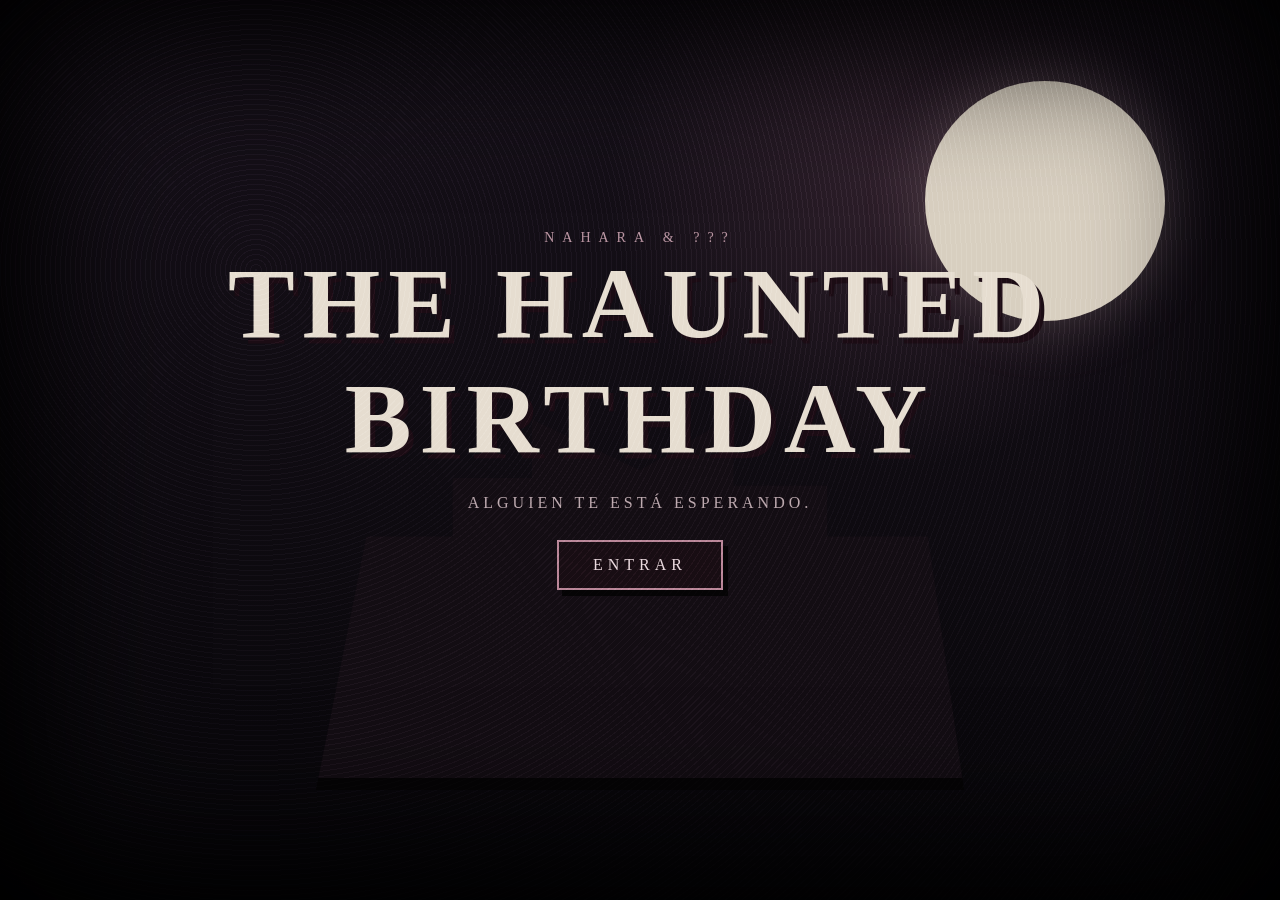
<file: v2.html>
<!DOCTYPE html>
<html lang="es">
<head>
<meta charset="UTF-8">
<meta name="viewport" content="width=device-width,initial-scale=1.0">
<title>Nahara & ??? — The Haunted Birthday</title>
<style>
*{box-sizing:border-box;margin:0;padding:0}
:root{--ink:#09070a;--wine:#512638;--pink:#c9869d;--ivory:#e6ddd0;--plum:#24131f}
html,body{width:100%;height:100%;overflow:hidden;background:#050406;font-family:Georgia,"Times New Roman",serif;color:var(--ivory)}
button{font:inherit}
#game{position:relative;width:100vw;height:100vh;overflow:hidden;background:#08060a}
.scene{position:absolute;inset:0;display:none;overflow:hidden}
.scene.active{display:block}
.world{position:absolute;left:0;top:0;height:100%;will-change:transform}
.world::after{content:"";position:absolute;left:0;right:0;bottom:0;height:190px;background:linear-gradient(#21151b,#090609 55%);border-top:7px solid #070507;box-shadow:0 -8px 25px #0008}

.film{position:fixed;inset:0;z-index:900;pointer-events:none;opacity:.22;background-image:repeating-radial-gradient(circle at 20% 30%,#fff 0 1px,transparent 1px 5px);mix-blend-mode:soft-light;animation:grain .18s steps(2) infinite}
.vignette{position:fixed;inset:0;z-index:899;pointer-events:none;box-shadow:inset 0 0 140px 45px #000}
@keyframes grain{50%{transform:translate(2px,-2px)}}

#title{align-items:center;justify-content:center;text-align:center;background:radial-gradient(circle at 70% 20%,#65425455,transparent 25%),linear-gradient(#17111a,#070609)}
#title.active{
  display:flex;
}
.titleMoon{position:absolute;width:240px;height:240px;border-radius:50%;right:9%;top:9%;background:#d8cfc0;box-shadow:0 0 60px #caaeb244}
.titleMansion{position:absolute;left:50%;bottom:110px;transform:translateX(-50%);width:min(720px,80vw);height:390px;background:#130d13;clip-path:polygon(12% 35%,24% 35%,24% 20%,35% 20%,35% 5%,50% 18%,63% 4%,63% 22%,76% 22%,76% 35%,90% 35%,95% 100%,5% 100%);border-bottom:12px solid #050405;filter:drop-shadow(0 18px 20px #000)}
.titleCopy{position:relative;z-index:5;margin-top:-80px}
.eyebrow{letter-spacing:8px;font-size:14px;color:#b994a1}
h1{font-size:clamp(44px,8vw,100px);letter-spacing:8px;text-shadow:5px 6px #1b0c14}
.titleCopy p{margin:18px auto 28px;letter-spacing:4px;color:#bba7ad}
#play{padding:14px 34px;border:2px solid #b98597;background:#180d13;color:#ead9de;letter-spacing:5px;cursor:pointer;box-shadow:5px 6px #050405}
#play:hover{transform:translateY(-2px)}

#hud{position:fixed;left:24px;top:20px;z-index:300;display:none;align-items:center;gap:18px;padding:12px 18px;background:#09070bd9;border:2px solid #6f4050;box-shadow:5px 6px #000}
#hud.show{display:flex}
#hearts{display:flex;gap:7px}
.heart{width:22px;height:20px;position:relative;transform:rotate(-45deg);background:#a84863}
.heart::before,.heart::after{content:"";position:absolute;width:22px;height:20px;border-radius:50%;background:inherit}
.heart::before{top:-10px}
.heart::after{left:10px}
.heart.lost{opacity:.18}
#actLabel{letter-spacing:3px;font-size:12px;min-width:150px}
#counter{font-size:12px;letter-spacing:2px;color:#d6aeb9}

#objective{position:fixed;right:24px;top:24px;z-index:300;display:none;max-width:420px;text-align:right;letter-spacing:3px;font-size:12px;color:#d2bdc4}
#objective.show{display:block}
#controls{position:fixed;left:50%;bottom:20px;transform:translateX(-50%);z-index:300;display:none;padding:9px 14px;background:#080609cc;border:1px solid #593442;letter-spacing:2px;font-size:11px}
#controls.show{display:block}

#dialogue{position:fixed;z-index:500;left:50%;bottom:55px;transform:translateX(-50%) translateY(20px);width:min(720px,88vw);padding:18px 24px;background:#080609ee;border:3px solid #6c3d4d;box-shadow:7px 8px #000;opacity:0;pointer-events:none;transition:.25s}
#dialogue.show{opacity:1;transform:translateX(-50%) translateY(0)}
#speaker{font-size:12px;letter-spacing:4px;color:#c88ba0;margin-bottom:7px}
#dialogueText{font-size:18px;line-height:1.35}

.chapterCard{position:fixed;inset:0;z-index:700;display:flex;align-items:center;justify-content:center;text-align:center;background:#050406;opacity:0;pointer-events:none;transition:.5s}
.chapterCard.show{opacity:1}
.chapterCard h2{font-size:clamp(34px,6vw,72px);letter-spacing:7px}
.chapterCard p{margin-top:12px;letter-spacing:5px;color:#b78999}

#player{
  position:absolute;
  width:74px;
  height:128px;
  z-index:90;
  transform-origin:center bottom;
  filter:drop-shadow(0 8px 3px #0008);
  display:none;
}
#player.flip{transform:scaleX(-1)}
.hair{position:absolute;width:70px;height:70px;left:2px;top:0;background:#1a1118;border:5px solid #070507;border-radius:48% 52% 38% 42%;z-index:4}
.face{position:absolute;width:48px;height:51px;left:13px;top:18px;background:#c69e94;border:4px solid #070507;border-radius:48%;z-index:5}
.face::before{content:"";position:absolute;width:6px;height:9px;left:9px;top:21px;border-radius:50%;background:#090609;box-shadow:20px 0 #090609}

.bow{position:absolute;right:-8px;top:-9px;width:38px;height:28px;z-index:8}
.bow::before,.bow::after{content:"";position:absolute;width:22px;height:22px;background:#bd728b;border:4px solid #080608;border-radius:60% 30%}
.bow::after{right:0;transform:scaleX(-1)}

.dress{position:absolute;left:8px;top:61px;width:58px;height:58px;background:#672d45;border:5px solid #070507;clip-path:polygon(28% 0,72% 0,100% 100%,0 100%)}
.leg{position:absolute;bottom:0;width:15px;height:28px;background:#d6c7bc;border:4px solid #070507}
.leg.l{left:17px}
.leg.r{right:17px}
.boot{position:absolute;bottom:-2px;width:26px;height:14px;background:#0b090c;border:4px solid #050405}
.leg.l .boot{left:-10px}
.leg.r .boot{right:-10px}

#ghost{
  position:absolute;
  width:82px;
  height:92px;
  z-index:88;
  transition:opacity .5s;
  filter:drop-shadow(0 8px 8px #0008);
  display:none;
}
.ghostBody{position:absolute;inset:0;background:#d8d0c3;border:5px solid #0a080b;border-radius:48% 48% 20% 20%;clip-path:polygon(0 0,100% 0,100% 82%,82% 100%,65% 85%,50% 100%,34% 85%,17% 100%,0 84%)}
.ghostEyes{position:absolute;width:11px;height:20px;left:20px;top:29px;border-radius:50%;background:#080609;box-shadow:31px 0 #080609;z-index:3}
.ghostBow{position:absolute;right:-3px;top:5px;width:35px;height:24px;z-index:4}
.ghostBow::before,.ghostBow::after{content:"";position:absolute;width:20px;height:18px;background:#bd728b;border:3px solid #080608;border-radius:60% 30%}
.ghostBow::after{right:0;transform:scaleX(-1)}
.medal{position:absolute;left:32px;top:58px;width:22px;height:22px;border-radius:50%;background:#a78670;border:3px solid #21131a;color:#21131a;font:bold 13px Georgia;display:flex;align-items:center;justify-content:center;z-index:4}

.platform{position:absolute;height:34px;background:linear-gradient(#745064,#2a1721);border:5px solid #090609;box-shadow:0 9px #050405;z-index:40}
.door{position:absolute;width:150px;height:330px;bottom:190px;background:linear-gradient(90deg,#130b10,#5a3040,#130b10);border:10px solid #080507;border-radius:80px 80px 3px 3px;z-index:30}
.door::after{content:"";position:absolute;right:22px;top:175px;width:10px;height:10px;border-radius:50%;background:#b58c75}

.cat{position:absolute;width:54px;height:50px;z-index:65;transition:.4s}
.cat.taken{opacity:0;transform:translateY(-50px) scale(.3)}
.catHead{position:absolute;width:34px;height:31px;left:10px;background:#111014;border-radius:50%;border:3px solid #050405}
.catHead::before,.catHead::after{content:"";position:absolute;top:-8px;width:14px;height:15px;background:#111014;clip-path:polygon(50% 0,100% 100%,0 100%)}
.catHead::before{left:0}
.catHead::after{right:0}
.catEyes{position:absolute;left:7px;top:13px;width:5px;height:6px;border-radius:50%;background:#d6b29d;box-shadow:14px 0 #d6b29d}
.catBody{position:absolute;left:8px;top:27px;width:40px;height:25px;background:#111014;border-radius:50%}

.enemy{position:absolute;z-index:70}
.enemy.dead{opacity:0;transform:translateY(60px) rotate(30deg);transition:.5s}
.bat{width:52px;height:28px;background:#100c12;border-radius:50%}
.bat::before,.bat::after{content:"";position:absolute;top:0;width:42px;height:30px;background:#1e1420;clip-path:polygon(0 0,100% 30%,65% 100%,40% 60%,15% 100%)}
.bat::before{left:-34px;transform:scaleX(-1)}
.bat::after{right:-34px}

.enemyGhost{width:72px;height:85px;background:#bfb8b0;border:5px solid #080608;border-radius:48% 48% 20% 20%;clip-path:polygon(0 0,100% 0,100% 80%,80% 100%,60% 84%,40% 100%,20% 84%,0 100%);opacity:.82}
.enemyGhost::after{content:"";position:absolute;left:18px;top:28px;width:9px;height:15px;border-radius:50%;background:#080608;box-shadow:25px 0 #080608}

.projectile{position:absolute;width:30px;height:18px;border-radius:50%;background:#d6b3bd;border:3px solid #120b10;box-shadow:0 0 14px #d38da5;z-index:100}
.enemyShot{position:absolute;width:27px;height:27px;border-radius:50%;background:#7b304b;box-shadow:0 0 16px #a94c6c;z-index:100}
   .scenery{position:absolute;z-index:10}
.window{width:150px;height:300px;border:11px solid #0b080d;border-radius:90px 90px 4px 4px;background:radial-gradient(circle at 55% 28%,#c7bcb8 0 12%,#514656 25%,#17121b 70%);box-shadow:0 0 0 5px #3b2834}
.candle{width:13px;height:70px;background:#c4b2a4;border:3px solid #0c080b}
.candle::before{content:"";position:absolute;left:-2px;top:-23px;width:11px;height:21px;border-radius:50%;background:#c98071;box-shadow:0 0 13px #d6927a}

.sceneTitle{position:absolute;left:50%;top:55px;transform:translateX(-50%);z-index:25;text-align:center;letter-spacing:7px;color:#c7a8b3;font-size:14px}
.sceneTitle strong{display:block;font-size:30px;color:#eadde1;margin-top:5px}

#forestWorld{width:3600px;background:linear-gradient(#10101a,#151019 58%,#080609)}
.moon{position:absolute;right:280px;top:75px;width:210px;height:210px;border-radius:50%;background:#d4ccc0;box-shadow:0 0 50px #c9b6b744}
.tree{position:absolute;bottom:180px;width:90px;height:520px;background:#0b090d;clip-path:polygon(42% 0,58% 0,65% 28%,100% 38%,65% 42%,75% 100%,25% 100%,34% 44%,0 37%,36% 30%)}
.eyes{position:absolute;width:8px;height:8px;border-radius:50%;background:#b87c88;box-shadow:20px 0 #b87c88;opacity:.65}
#stalker{position:absolute;left:2250px;bottom:190px;width:65px;height:230px;background:#030304;border-radius:50% 50% 10% 10%;opacity:0;transition:.25s;z-index:35}
#stalker.show{opacity:.8}
.farMansion{position:absolute;right:120px;bottom:190px;width:470px;height:410px;background:#100b10;clip-path:polygon(10% 35%,25% 35%,25% 18%,40% 18%,50% 3%,60% 18%,77% 18%,77% 35%,92% 35%,100% 100%,0 100%);filter:drop-shadow(0 15px 15px #000)}

#mansionWorld{width:5200px;background:linear-gradient(#1b111a,#110a11)}
.wallpaper{position:absolute;inset:0;background:repeating-linear-gradient(90deg,transparent 0 100px,#6d3b4c18 101px 105px)}
.painting{position:absolute;width:140px;height:190px;bottom:390px;border:12px solid #3b2530;background:#151016;box-shadow:0 0 0 4px #090609}
.painting::after{content:"";position:absolute;left:37px;top:48px;width:12px;height:17px;border-radius:50%;background:#0b080b;box-shadow:42px 0 #0b080b}

#cinemaWorld{width:4300px;background:linear-gradient(#191017,#080608)}
.screen{position:absolute;left:2750px;bottom:300px;width:620px;height:350px;background:#d0c4b3;border:18px solid #130c11;box-shadow:0 0 0 8px #4c2a37}
.screen.awake::after{content:"NAHARA";position:absolute;inset:0;display:flex;align-items:center;justify-content:center;color:#4a2632;font-size:60px;letter-spacing:12px}
.seat{position:absolute;bottom:190px;width:95px;height:100px;background:#4d2334;border:6px solid #0a0709;border-radius:30px 30px 8px 8px}
.fragment{position:absolute;width:45px;height:58px;border:5px solid #0a0709;background:repeating-linear-gradient(#d5c2a6 0 8px,#6b4250 9px 16px);z-index:65;animation:float 1.2s ease-in-out infinite alternate}
.fragment.taken{display:none}
@keyframes float{to{transform:translateY(-12px)}}

#blackout,#womanDarkness,#midnightDarkness,#bellFlash,#transition{position:fixed;inset:0;pointer-events:none;opacity:0}
#blackout{z-index:650;background:#000;transition:.2s}
#blackout.show{opacity:.95}

#castleWorld{width:4800px;background:linear-gradient(#17131b,#180a12 65%,#050304)}
.coffin{position:absolute;width:105px;height:235px;bottom:190px;background:linear-gradient(90deg,#170b10,#542431,#170b10);clip-path:polygon(25% 0,75% 0,100% 18%,88% 100%,12% 100%,0 18%);border:7px solid #080507}
.coffin::after{content:"†";position:absolute;top:70px;width:100%;text-align:center;font-size:48px;color:#8e5b68}
#boss{position:absolute;width:125px;height:185px;left:3900px;bottom:190px;z-index:75;opacity:0;transition:.8s}
#boss.awake{opacity:1}
.bossCape{position:absolute;bottom:0;width:125px;height:135px;background:#5c1e31;clip-path:polygon(50% 0,100% 20%,85% 100%,65% 80%,50% 100%,35% 80%,15% 100%,0 20%);border:5px solid #080507}
.bossHead{position:absolute;left:27px;top:0;width:72px;height:80px;background:#c2aaa2;border:5px solid #080507;border-radius:48%;z-index:2}
.bossHead::before{content:"";position:absolute;left:12px;top:34px;width:8px;height:12px;border-radius:50%;background:#8f3448;box-shadow:30px 0 #8f3448}

#bossBar{position:fixed;left:50%;bottom:42px;transform:translateX(-50%);width:min(430px,70vw);z-index:360;display:none}
#bossBar.show{display:block}
#bossName{text-align:center;letter-spacing:5px;font-size:12px;color:#d2aab0;margin-bottom:7px}
#bossTrack{height:22px;padding:4px;background:#090507;border:3px solid #70404e}
#bossFill{height:100%;width:100%;background:linear-gradient(90deg,#6e243a,#ae5268);transition:.2s}

#toyWorld{width:4400px;background:linear-gradient(#1c1118,#10090e 65%,#050304)}
.musicBox{position:absolute;left:850px;bottom:205px;width:130px;height:95px;background:#49252f;border:7px solid #10080d}
.musicBox::before{content:"";position:absolute;left:20px;top:-48px;width:80px;height:45px;background:#6d3b49;border:6px solid #10080d}
.doll{position:absolute;width:75px;height:130px;bottom:190px;z-index:45;transition:left .05s}
.dollHead{position:absolute;left:7px;width:60px;height:65px;background:#c7a79e;border:5px solid #0b0709;border-radius:48%}
.dollHead::before{content:"";position:absolute;left:10px;top:27px;width:8px;height:12px;border-radius:50%;background:#090608;box-shadow:27px 0 #090608}
.dollDress{position:absolute;left:2px;top:58px;width:70px;height:72px;background:#5b2c3b;border:5px solid #0b0709;clip-path:polygon(30% 0,70% 0,100% 100%,0 100%)}

#spectralWoman{position:fixed;left:50%;bottom:0;transform:translateX(-50%) scale(.7);width:180px;height:510px;z-index:885;opacity:0;pointer-events:none;background:linear-gradient(90deg,transparent,#ded6ccaa,transparent);clip-path:polygon(38% 0,62% 0,100% 100%,0 100%)}
#spectralWoman.show{animation:woman .9s forwards}
@keyframes woman{40%,75%{opacity:1;transform:translateX(-50%) scale(1.05)}100%{opacity:0;transform:translateX(-50%) scale(1.3)}}
#womanDarkness{z-index:880;background:#000}
#womanDarkness.show{opacity:.85}

#midnightWorld{width:4400px;background:linear-gradient(#171019,#0b070d 70%,#030203)}
.memory{position:absolute;width:170px;height:210px;bottom:340px;background:#0b080b;border:12px solid #3b2630;opacity:.18;transition:1s}
.memory.lit{opacity:1;box-shadow:0 0 20px #9b5b7044}

#clock{position:fixed;left:50%;top:90px;transform:translateX(-50%);z-index:350;width:145px;height:145px;border-radius:50%;background:#c7b8a7;border:10px solid #160d13;display:none;align-items:center;justify-content:center;color:#211219;font:bold 24px Georgia;letter-spacing:3px}
#clock.show{display:flex}
#midnightDarkness{z-index:880;background:#000;transition:.5s}
#midnightDarkness.show{opacity:1}
#bellFlash{z-index:890;background:#d7c3c055}
#bellFlash.show{animation:flash .5s forwards}
@keyframes flash{20%{opacity:1}100%{opacity:0}}

#finalWorld{width:2500px;background:radial-gradient(circle at 60% 30%,#7d4a5c33,transparent 30%),linear-gradient(#3d2230,#201018 70%,#0b0609)}
.banner{position:absolute;left:950px;bottom:610px;width:900px;height:90px;border-top:4px solid #ba8d98}
.banner::after{content:"HAPPY BIRTHDAY · NAHARA";position:absolute;top:20px;width:100%;text-align:center;letter-spacing:8px;color:#ddb5c0;font-size:25px}
.cake{position:absolute;left:1500px;bottom:220px;width:210px;height:150px;background:#8a4c60;border:7px solid #10080d;border-radius:18px}
.cake::before{content:"";position:absolute;left:22px;top:-55px;width:150px;height:60px;background:#b57b8e;border:7px solid #10080d;border-radius:15px}
.cake::after{content:"";position:absolute;left:96px;top:-95px;width:12px;height:42px;background:#d0b0b5;box-shadow:0 -18px 12px #e2b281}

#reveal{position:fixed;inset:0;z-index:760;background:#060407f5;display:none;align-items:center;justify-content:center;flex-direction:column;text-align:center}
#reveal.show{display:flex}
.bigGhost{position:relative;width:220px;height:250px;margin-bottom:30px}
.bigGhost .ghostBody{border-width:8px}
.bigGhost .ghostEyes{left:54px;top:75px;width:23px;height:38px;box-shadow:76px 0 #080609}
.bigGhost .ghostBow{right:10px;top:10px;transform:scale(2)}
.bigGhost .medal{left:90px;top:165px;width:55px;height:55px;font-size:28px;border-width:6px}
#reveal h2{font-size:clamp(32px,5vw,68px);letter-spacing:8px;color:#ddb6c1}
#reveal p{margin-top:15px;letter-spacing:5px;color:#c9abb4}

#ending{position:fixed;inset:0;z-index:1100;background:radial-gradient(circle,#311924,#080407 70%);display:none;align-items:center;justify-content:center;text-align:center}
#ending.show{display:flex}
#ending h2{font-size:clamp(42px,8vw,100px);letter-spacing:9px;color:#dfb4c0}

#transition{z-index:1000;background:#000;transition:.7s}
#transition.show{opacity:1}
.hurt{animation:hurt .18s 4}
@keyframes hurt{50%{opacity:.2}}

@media(max-width:800px){
  #objective{display:none!important}
  .sceneTitle{top:90px}
  #hud{left:10px;top:10px;transform:scale(.86);transform-origin:left top}
  #controls{font-size:9px}
}
</style>
</head>

<body>
<div id="game">

<section id="title" class="scene active">
  <div class="titleMoon"></div>
  <div class="titleMansion"></div>

  <div class="titleCopy">
    <div class="eyebrow">NAHARA &amp; ???</div>
    <h1>THE HAUNTED<br>BIRTHDAY</h1>
    <p>ALGUIEN TE ESTÁ ESPERANDO.</p>
    <button id="play">ENTRAR</button>
  </div>
</section>

<section id="forest" class="scene">
  <div id="forestWorld" class="world">
       <div class="moon"></div>
  <div class="sceneTitle">ACTO I<strong>THE WOODS</strong></div>

  <div class="tree" style="left:180px"></div>
  <div class="tree" style="left:620px;height:600px"></div>
  <div class="tree" style="left:1080px;height:480px"></div>
  <div class="tree" style="left:1580px;height:610px"></div>
  <div class="tree" style="left:2100px;height:520px"></div>
  <div class="tree" style="left:2620px;height:590px"></div>

  <div class="eyes" style="left:820px;bottom:410px"></div>
  <div class="eyes" style="left:1450px;bottom:350px"></div>
  <div class="eyes" style="left:1980px;bottom:470px"></div>

  <div id="stalker"></div>
  <div class="farMansion"></div>
  <div class="door" style="left:3340px"></div>
</div>
</section>


<section id="mansion" class="scene">
<div id="mansionWorld" class="world">

  <div class="wallpaper"></div>
  <div class="sceneTitle">ACTO II<strong>THE HAUNTED MANSION</strong></div>

  <div class="window scenery" style="left:450px;bottom:320px"></div>
  <div class="window scenery" style="left:1900px;bottom:320px"></div>
  <div class="window scenery" style="left:3550px;bottom:320px"></div>

  <div class="painting scenery" style="left:950px"></div>
  <div class="painting scenery" style="left:2500px"></div>
  <div class="painting scenery" style="left:4050px"></div>

  <div class="platform" style="left:650px;bottom:300px;width:350px"></div>
  <div class="platform" style="left:1250px;bottom:390px;width:320px"></div>
  <div class="platform" style="left:2050px;bottom:290px;width:380px"></div>
  <div class="platform" style="left:2900px;bottom:410px;width:330px"></div>
  <div class="platform" style="left:3800px;bottom:310px;width:400px"></div>

  <div class="cat" data-x="820" data-bottom="334" style="left:820px;bottom:334px">
    <div class="catHead"><div class="catEyes"></div></div>
    <div class="catBody"></div>
  </div>

  <div class="cat" data-x="1420" data-bottom="424" style="left:1420px;bottom:424px">
    <div class="catHead"><div class="catEyes"></div></div>
    <div class="catBody"></div>
  </div>

  <div class="cat" data-x="2230" data-bottom="324" style="left:2230px;bottom:324px">
    <div class="catHead"><div class="catEyes"></div></div>
    <div class="catBody"></div>
  </div>

  <div class="cat" data-x="3050" data-bottom="444" style="left:3050px;bottom:444px">
    <div class="catHead"><div class="catEyes"></div></div>
    <div class="catBody"></div>
  </div>

  <div class="cat" data-x="3990" data-bottom="344" style="left:3990px;bottom:344px">
    <div class="catHead"><div class="catEyes"></div></div>
    <div class="catBody"></div>
  </div>

  <div class="enemy enemyGhost" data-kind="ghost" data-x="1750" data-bottom="190" style="left:1750px;bottom:190px"></div>
  <div class="enemy enemyGhost" data-kind="ghost" data-x="3400" data-bottom="190" style="left:3400px;bottom:190px"></div>
  <div class="enemy enemyGhost" data-kind="ghost" data-x="4450" data-bottom="190" style="left:4450px;bottom:190px"></div>

  <div class="door" style="left:4900px"></div>
</div>
</section>


<section id="cinema" class="scene">
<div id="cinemaWorld" class="world">

  <div class="sceneTitle">ACTO III<strong>THE CURSED CINEMA</strong></div>

  <div class="seat" style="left:500px"></div>
  <div class="seat" style="left:620px"></div>
  <div class="seat" style="left:740px"></div>
  <div class="seat" style="left:1500px"></div>
  <div class="seat" style="left:1620px"></div>
  <div class="seat" style="left:1740px"></div>

  <div class="platform" style="left:650px;bottom:290px;width:400px"></div>
  <div class="platform" style="left:1400px;bottom:390px;width:350px"></div>
  <div class="platform" style="left:2050px;bottom:300px;width:400px"></div>
  <div class="platform" style="left:3100px;bottom:300px;width:420px"></div>

  <div class="fragment" data-x="850" data-bottom="324" style="left:850px;bottom:324px"></div>
  <div class="fragment" data-x="1550" data-bottom="424" style="left:1550px;bottom:424px"></div>
  <div class="fragment" data-x="3300" data-bottom="334" style="left:3300px;bottom:334px"></div>

  <div id="cursedScreen" class="screen"></div>
  <div class="door" style="left:4050px"></div>
</div>
</section>


<section id="castle" class="scene">
<div id="castleWorld" class="world">

  <div class="sceneTitle">ACTO IV<strong>THE VAMPIRE'S CASTLE</strong></div>

  <div class="window scenery" style="left:450px;bottom:320px"></div>
  <div class="window scenery" style="left:1900px;bottom:320px"></div>
  <div class="window scenery" style="left:3150px;bottom:320px"></div>

  <div class="coffin scenery" style="left:700px"></div>
  <div class="coffin scenery" style="left:1450px"></div>
  <div class="coffin scenery" style="left:2700px"></div>

  <div class="platform" style="left:600px;bottom:300px;width:380px"></div>

  <div class="platform moving"
       data-base="410"
       data-phase="0"
       style="left:1250px;bottom:410px;width:300px"></div>

  <div class="platform"
       style="left:2100px;bottom:290px;width:380px"></div>

  <div class="platform moving"
       data-base="390"
       data-phase="2"
       style="left:2850px;bottom:390px;width:320px"></div>

  <div class="enemy bat"
       data-kind="bat"
       data-x="900"
       data-base-x="900"
       data-bottom="470"
       style="left:900px;bottom:470px"></div>

  <div class="enemy bat"
       data-kind="bat"
       data-x="1750"
       data-base-x="1750"
       data-bottom="500"
       style="left:1750px;bottom:500px"></div>

  <div class="enemy bat"
       data-kind="bat"
       data-x="2650"
       data-base-x="2650"
       data-bottom="430"
       style="left:2650px;bottom:430px"></div>

  <div id="boss">
    <div class="bossCape"></div>
    <div class="bossHead"></div>
  </div>

  <div class="door" style="left:4550px"></div>
</div>
</section>


<section id="toy" class="scene">
<div id="toyWorld" class="world">

  <div class="sceneTitle">ACTO V<strong>THE TOY ROOM</strong></div>

  <div class="musicBox"></div>

  <div id="doll1" class="doll" style="left:1500px">
    <div class="dollHead"></div>
    <div class="dollDress"></div>
  </div>

  <div id="doll2" class="doll" style="left:2450px">
    <div class="dollHead"></div>
    <div class="dollDress"></div>
  </div>

  <div id="doll3" class="doll" style="left:3300px">
    <div class="dollHead"></div>
    <div class="dollDress"></div>
  </div>

  <div class="platform" style="left:1100px;bottom:300px;width:330px"></div>
  <div class="platform" style="left:2200px;bottom:360px;width:350px"></div>
  <div class="platform" style="left:3200px;bottom:300px;width:360px"></div>

  <div class="door" style="left:4100px"></div>
</div>
</section>


<section id="midnight" class="scene">
<div id="midnightWorld" class="world">

  <div class="sceneTitle">ACTO VI<strong>MIDNIGHT</strong></div>

  <div class="window scenery" style="left:400px;bottom:320px"></div>
  <div class="window scenery" style="left:1450px;bottom:320px"></div>
  <div class="window scenery" style="left:2550px;bottom:320px"></div>
  <div class="window scenery" style="left:3650px;bottom:320px"></div>

  <div id="memory1" class="memory" style="left:750px"></div>
  <div id="memory2" class="memory" style="left:1900px"></div>
  <div id="memory3" class="memory" style="left:3000px"></div>

  <div class="door" style="left:4170px"></div>
</div>
</section>


<section id="final" class="scene">
<div id="finalWorld" class="world">

  <div class="banner"></div>
  <div class="cake"></div>
  <div class="door" style="left:600px"></div>

  <div class="cat finalCat" style="left:980px;bottom:190px">
    <div class="catHead"><div class="catEyes"></div></div>
    <div class="catBody"></div>
  </div>

  <div class="cat finalCat" style="left:1100px;bottom:190px">
    <div class="catHead"><div class="catEyes"></div></div>
    <div class="catBody"></div>
  </div>

  <div class="cat finalCat" style="left:1220px;bottom:190px">
    <div class="catHead"><div class="catEyes"></div></div>
    <div class="catBody"></div>
  </div>

  <div class="cat finalCat" style="left:1340px;bottom:190px">
    <div class="catHead"><div class="catEyes"></div></div>
    <div class="catBody"></div>
  </div>

  <div class="cat finalCat" style="left:1460px;bottom:190px">
    <div class="catHead"><div class="catEyes"></div></div>
    <div class="catBody"></div>
  </div>

</div>
</section>


<div id="player">
  <div class="hair"></div>
  <div class="face"></div>
  <div class="bow"></div>
  <div class="dress"></div>

  <div class="leg l">
    <div class="boot"></div>
  </div>

  <div class="leg r">
    <div class="boot"></div>
  </div>
</div>


<div id="ghost">
  <div class="ghostBody"></div>
  <div class="ghostEyes"></div>
  <div class="ghostBow"></div>
  <div class="medal">N</div>
</div>


<div id="hud">
  <div id="hearts">
    <i class="heart"></i>
    <i class="heart"></i>
    <i class="heart"></i>
  </div>

  <div id="actLabel">ACTO I</div>
  <div id="counter"></div>
</div>

<div id="objective"></div>

<div id="controls">
  A / D · FLECHAS — MOVER
  &nbsp;&nbsp;
  W / ↑ / ESPACIO — SALTAR
  &nbsp;&nbsp;
  F — ATAQUE
</div>

<div id="dialogue">
  <div id="speaker">???</div>
  <div id="dialogueText"></div>
</div>

<div id="chapterCard" class="chapterCard">
  <div>
    <p id="chapterNo"></p>
    <h2 id="chapterTitle"></h2>
    <p id="chapterSub"></p>
  </div>
</div>
<div id="bossBar">
  <div id="bossName">THE COUNT</div>
  <div id="bossTrack">
    <div id="bossFill"></div>
  </div>
</div>

<div id="clock">11:57</div>
<div id="blackout"></div>
<div id="womanDarkness"></div>
<div id="spectralWoman"></div>
<div id="midnightDarkness"></div>
<div id="bellFlash"></div>
<div id="transition"></div>

<div id="reveal">
  <div class="bigGhost">
    <div class="ghostBody"></div>
    <div class="ghostEyes"></div>
    <div class="ghostBow"></div>
    <div class="medal">N</div>
  </div>
  <h2>LOOK OUTSIDE THE SCREEN</h2>
  <p>ESTOY MÁS CERCA DE LO QUE CREES.</p>
</div>

<div id="ending">
  <h2>HAPPY BIRTHDAY,<br>NAHARA</h2>
</div>

<div class="vignette"></div>
<div class="film"></div>

</div>

<script>
"use strict";

const $=s=>document.querySelector(s);
const $$=s=>[...document.querySelectorAll(s)];

const player=$("#player");
const ghost=$("#ghost");
const hud=$("#hud");
const objective=$("#objective");
const controls=$("#controls");

const dialogue=$("#dialogue");
const dialogueText=$("#dialogueText");
const speaker=$("#speaker");

const transition=$("#transition");
const chapterCard=$("#chapterCard");

const GROUND=190;
const PW=74;
const PH=128;
const SPEED=6.1;
const JUMP=16;
const GRAV=.78;

const ACTS={
  forest:{
    scene:"#forest",
    world:"#forestWorld",
    width:3600,
    label:"ACTO I",
    title:"THE WOODS",
    sub:"EL CAMINO A LA MANSIÓN",
    objective:"LLEGA A LA MANSIÓN"
  },

  mansion:{
    scene:"#mansion",
    world:"#mansionWorld",
    width:5200,
    label:"ACTO II",
    title:"THE HAUNTED MANSION",
    sub:"ENCUENTRA EL PASILLO FINAL",
    objective:"ENCUENTRA 5 GATOS Y LLEGA A LA PUERTA"
  },

  cinema:{
    scene:"#cinema",
    world:"#cinemaWorld",
    width:4300,
    label:"ACTO III",
    title:"THE CURSED CINEMA",
    sub:"LA PELÍCULA YA EMPEZÓ",
    objective:"ENCUENTRA 3 FRAGMENTOS DE PELÍCULA"
  },

  castle:{
    scene:"#castle",
    world:"#castleWorld",
    width:4800,
    label:"ACTO IV",
    title:"THE VAMPIRE'S CASTLE",
    sub:"NO DESPIERTES AL CONDE",
    objective:"CRUZA EL CASTILLO"
  },

  toy:{
    scene:"#toy",
    world:"#toyWorld",
    width:4400,
    label:"ACTO V",
    title:"THE TOY ROOM",
    sub:"NO DEJES DE MIRARLAS",
    objective:"ENCUENTRA LA SALIDA"
  },

  midnight:{
    scene:"#midnight",
    world:"#midnightWorld",
    width:4400,
    label:"ACTO VI",
    title:"MIDNIGHT",
    sub:"FALTAN TRES MINUTOS",
    objective:"LLEGA A LA ÚLTIMA PUERTA"
  },

  final:{
    scene:"#final",
    world:"#finalWorld",
    width:2500,
    label:"FINAL",
    title:"NAHARA'S BIRTHDAY",
    sub:"UNA ÚLTIMA SORPRESA",
    objective:"SIGUE A ???"
  }
};

let act="title";
let world=null;
let worldWidth=0;

let x=220;
let bottom=GROUND;
let vy=0;
let grounded=true;
let facing=1;
let camera=0;

let lives=3;
let invul=false;
let transitioning=false;
let inputLocked=false;

const keys={
  left:false,
  right:false
};

let platforms=[];
let enemies=[];
let projectiles=[];
let enemyShots=[];

let dialogueQueue=[];
let dialogueBusy=false;

const state={
  forest:{
    eyes:false,
    stalker:false,
    end:false
  },

  mansion:{
    cats:0,
    story1:false,
    story2:false,
    end:false
  },

  cinema:{
    fragments:0,
    blackout:false,
    screen:false,
    exitWarn:false,
    end:false
  },

  castle:{
    bossStarted:false,
    bossHP:5,
    bossDead:false,
    end:false
  },

  toy:{
    music:false,
    doll1:false,
    doll2:false,
    loop:false,
    woman:false,
    end:false
  },

  midnight:{
    minute:57,
    m1:false,
    m2:false,
    m3:false,
    started:false,
    ghostBack:false,
    end:false
  },

  final:{
    door:false,
    reveal:false,
    end:false
  }
};

function sleep(ms){
  return new Promise(r=>setTimeout(r,ms));
}

function say(text,who="???",duration=1900){
  dialogueQueue.push({text,who,duration});
  pumpDialogue();
}

async function pumpDialogue(){
  if(dialogueBusy||!dialogueQueue.length)return;

  dialogueBusy=true;

  while(dialogueQueue.length){
    const m=dialogueQueue.shift();

    speaker.textContent=m.who;
    dialogueText.textContent=m.text;
    dialogue.classList.add("show");

    await sleep(m.duration);

    dialogue.classList.remove("show");
    await sleep(260);
  }

  dialogueBusy=false;
}

async function chapter(key){
  const a=ACTS[key];

  $("#chapterNo").textContent=a.label;
  $("#chapterTitle").textContent=a.title;
  $("#chapterSub").textContent=a.sub;

  chapterCard.classList.add("show");
  await sleep(1500);

  chapterCard.classList.remove("show");
  await sleep(450);
}

function setUI(){
  if(act==="title"){
    hud.classList.remove("show");
    objective.classList.remove("show");
    controls.classList.remove("show");
    return;
  }

  hud.classList.add("show");
  objective.classList.add("show");
  controls.classList.add("show");

  $("#actLabel").textContent=
    ACTS[act].label+" · "+ACTS[act].title;

  objective.textContent=ACTS[act].objective;

  updateHearts();
  updateCounter();
}

function updateHearts(){
  $$("#hearts .heart").forEach((h,i)=>
    h.classList.toggle("lost",i>=lives)
  );
}

function updateCounter(){
  let t="";

  if(act==="mansion")
    t=`GATOS ${state.mansion.cats}/5`;

  if(act==="cinema")
    t=`FILM ${state.cinema.fragments}/3`;

  if(
    act==="castle" &&
    state.castle.bossStarted &&
    !state.castle.bossDead
  )
    t=`THE COUNT ${Math.max(0,state.castle.bossHP)}/5`;

  $("#counter").textContent=t;
}

function buildPlatforms(){
  platforms=[];

  if(!world)return;

  world.querySelectorAll(".platform").forEach(el=>{
    platforms.push({
      el,
      x:parseFloat(el.style.left),
      w:parseFloat(el.style.width),
      bottom:parseFloat(el.style.bottom),
      moving:el.classList.contains("moving"),
      base:parseFloat(el.dataset.base||el.style.bottom),
      phase:parseFloat(el.dataset.phase||0)
    });
  });
}

function buildEnemies(){
  enemies=[];

  if(!world)return;

  world.querySelectorAll(".enemy").forEach(el=>{
    enemies.push({
      el,
      kind:el.dataset.kind,
      x:parseFloat(el.dataset.x),
      baseX:parseFloat(el.dataset.baseX||el.dataset.x),
      bottom:parseFloat(el.dataset.bottom),
      dir:1,
      hp:el.dataset.kind==="ghost"?2:1,
      dead:false
    });
  });
}


async function startAct(key,entry=220){
  if(transitioning)return;

  transitioning=true;
  inputLocked=true;

  transition.classList.add("show");
  await sleep(650);

  // Ocultar absolutamente todas las escenas.
  $$(".scene").forEach(scene=>{
    scene.classList.remove("active");
    scene.style.display="none";
  });

  // La portada nunca debe permanecer sobre el juego.
  const title=$("#title");
  title.classList.remove("active");
  title.style.display="none";

  // Activar únicamente el acto solicitado.
  const nextScene=$(ACTS[key].scene);

  nextScene.classList.add("active");
  nextScene.style.display="block";

  act=key;
  world=$(ACTS[key].world);
  worldWidth=ACTS[key].width;

  x=entry;
  bottom=GROUND;
  vy=0;
  grounded=true;
  facing=1;
  camera=0;

  world.style.transform="translateX(0px)";

  buildPlatforms();
  buildEnemies();

  projectiles.forEach(p=>p.el.remove());
  enemyShots.forEach(p=>p.el.remove());

  projectiles=[];
  enemyShots=[];

  // Mostrar protagonistas únicamente después de entrar al juego.
  player.style.display="block";
  ghost.style.display="block";
  ghost.style.opacity="1";

  // Limpiar elementos exclusivos de otros actos.
  $("#bossBar").classList.remove("show");
  $("#clock").classList.toggle("show",key==="midnight");

  setUI();

  transition.classList.remove("show");

  await chapter(key);

  inputLocked=false;
  transitioning=false;

  introFor(key);
}
  
  if(key==="forest"){
    say("Pensé que no vendrías.");
    say("Quédate cerca de mí.");
  }

  if(key==="mansion"){
    say("Llegamos.");
    say("La puerta estaba abierta.");
    say("Eso nunca es buena señal.");
  }

  if(key==="cinema"){
    say("Un cine dentro de una mansión.");
    say("Claro. Totalmente normal.");
  }

  if(key==="castle"){
    say("Oh.");
    say("Ataúdes.");
    say("Muchísimos ataúdes.");
  }

  if(key==="toy"){
    say("No me gustan las muñecas.");
    say("Especialmente cuando parecen estar mirándonos.");
  }
     if(key==="midnight"){
    say("11:57.");
    say("Tenemos tres minutos.");
    say("No preguntes para qué.");
  }

  if(key==="final"){
    say("Adelante.");
  }
}

function onGroundTop(){
  return bottom;
}

function physics(){
  if(inputLocked)return;

  if(keys.left){
    x-=SPEED;
    facing=-1;
  }

  if(keys.right){
    x+=SPEED;
    facing=1;
  }

  x=Math.max(20,Math.min(worldWidth-PW-20,x));

  const prevBottom=bottom;

  vy-=GRAV;
  bottom+=vy;
  grounded=false;

  let landing=GROUND;

  for(const p of platforms){
    const top=p.bottom+34;

    if(
      x+PW>p.x+5 &&
      x<p.x+p.w-5 &&
      prevBottom>=top-4 &&
      bottom<=top &&
      vy<=0
    ){
      landing=Math.max(landing,top);
    }
  }

  if(bottom<=landing){
    bottom=landing;
    vy=0;
    grounded=true;
  }

camera+=(x-innerWidth*.36-camera)*.12;

camera=Math.max(
  0,
  Math.min(
    Math.max(0,worldWidth-innerWidth),
    camera
  )
);

world.style.transform=`translateX(${-camera}px)`;

// Nahara y ??? están fuera del world.
// Por eso debemos restar la cámara al dibujarlos.
const screenX=x-camera;

player.classList.toggle("flip",facing<0);
player.style.left=screenX+"px";
player.style.bottom=bottom+"px";

const ghostWorldX=x+(facing>0?-95:90);
const ghostScreenX=ghostWorldX-camera;
const gb=
  bottom+
  80+
  Math.sin(performance.now()/330)*8;

ghost.style.left=ghostScreenX+"px";
ghost.style.bottom=gb+"px";

function attack(){
  if(!["mansion","castle"].includes(act)||inputLocked)return;

  const el=document.createElement("div");
  el.className="projectile";
  world.appendChild(el);

  const p={
    el,
    x:x+(facing>0?65:-15),
    bottom:bottom+68,
    vx:facing*10
  };

  projectiles.push(p);
}

function updateProjectiles(){
  for(let i=projectiles.length-1;i>=0;i--){
    const p=projectiles[i];

    p.x+=p.vx;
    p.el.style.left=p.x+"px";
    p.el.style.bottom=p.bottom+"px";

    let used=false;

    for(const e of enemies){
      if(e.dead)continue;

      if(
        hit(
          p.x,p.bottom,30,18,
          e.x,e.bottom,
          e.kind==="bat"?52:72,
          e.kind==="bat"?28:85
        )
      ){
        e.hp--;
        used=true;

        if(e.hp<=0){
          e.dead=true;
          e.el.classList.add("dead");
        }

        break;
      }
    }

    if(
      act==="castle" &&
      state.castle.bossStarted &&
      !state.castle.bossDead
    ){
      const b=$("#boss");

      if(
        hit(
          p.x,p.bottom,30,18,
          parseFloat(b.style.left||3900),
          190,125,185
        )
      ){
        state.castle.bossHP--;
        used=true;

        $("#bossFill").style.width=
          (state.castle.bossHP/5*100)+"%";

        updateCounter();

        if(state.castle.bossHP<=0){
          defeatBoss();
        }
      }
    }

    if(used||p.x<0||p.x>worldWidth){
      p.el.remove();
      projectiles.splice(i,1);
    }
  }
}

function hit(ax,ay,aw,ah,bx,by,bw,bh){
  return (
    ax+aw>bx &&
    ax<bx+bw &&
    ay+ah>by &&
    ay<by+bh
  );
}

function damage(){
  if(invul||inputLocked)return;

  lives--;
  updateHearts();

  player.classList.add("hurt");
  invul=true;

  setTimeout(
    ()=>player.classList.remove("hurt"),
    800
  );

  setTimeout(
    ()=>invul=false,
    1400
  );

  if(lives<=0){
    lives=3;

    say("No. Todavía no terminamos.");

    x=Math.max(180,x-450);
    bottom=GROUND;
    vy=0;

    updateHearts();
  }
}

function updateEnemies(){
  for(const e of enemies){
    if(e.dead)continue;

    if(e.kind==="bat"){
      e.x+=e.dir*1.6;

      if(Math.abs(e.x-e.baseX)>170){
        e.dir*=-1;
      }

      e.el.style.left=e.x+"px";
    }else{
      e.x+=Math.sin(
        performance.now()/600+e.baseX
      )*.35;

      e.el.style.left=e.x+"px";
    }

    if(
      hit(
        x,bottom,PW,PH,
        e.x,e.bottom,
        e.kind==="bat"?52:72,
        e.kind==="bat"?28:85
      )
    ){
      damage();
    }
  }
}

function updateMoving(){
  const t=performance.now()/1000;

  for(const p of platforms){
    if(!p.moving)continue;

    p.bottom=
      p.base+
      Math.sin(t+p.phase)*55;

    p.el.style.bottom=p.bottom+"px";
  }
}

function collectMansion(){
  world
    .querySelectorAll(".cat:not(.taken)")
    .forEach(c=>{

      const cx=parseFloat(c.dataset.x);
      const cb=parseFloat(c.dataset.bottom);

      if(hit(x,bottom,PW,PH,cx,cb,54,50)){
        c.classList.add("taken");

        state.mansion.cats++;
        updateCounter();

        if(state.mansion.cats===1){
          say("Uno.");
        }

        if(state.mansion.cats===3){
          say("Nos están siguiendo.");
        }

        if(state.mansion.cats===5){
          say("Los encontramos a todos.");
        }
      }
    });
}

function collectCinema(){
  world
    .querySelectorAll(".fragment:not(.taken)")
    .forEach(f=>{

      const fx=parseFloat(f.dataset.x);
      const fb=parseFloat(f.dataset.bottom);

      if(hit(x,bottom,PW,PH,fx,fb,45,58)){
        f.classList.add("taken");

        state.cinema.fragments++;
        updateCounter();

        say(
          `Fragmento ${state.cinema.fragments} de 3.`
        );

        if(state.cinema.fragments===3){
          say("La película está completa.");
          $("#cursedScreen").classList.add("awake");
        }
      }
    });
}

function forestEvents(){
  const s=state.forest;

  if(x>950&&!s.eyes){
    s.eyes=true;
    say("¿Viste esos ojos?");
  }

  if(x>2050&&!s.stalker){
    s.stalker=true;

    $("#stalker").classList.add("show");
    say("No voltees.");

    setTimeout(
      ()=>$("#stalker").classList.remove("show"),
      1500
    );
  }

  if(x>3260&&!s.end){
    s.end=true;
    inputLocked=true;

    say("Llegamos.");
    say("La puerta está abierta.");
    say("Quédate cerca de mí.");

    setTimeout(
      ()=>startAct("mansion"),
      5600
    );
  }
}

function mansionEvents(){
  const s=state.mansion;

  collectMansion();

  if(x>1150&&!s.story1){
    s.story1=true;
    say("Esta casa lleva mucho tiempo esperando.");
  }

  if(x>2750&&!s.story2){
    s.story2=true;
    say("Los retratos nos están mirando.");
  }

  if(x>4820&&!s.end){

    if(s.cats<5){
      x=4780;
      say("Espera. Faltan gatos.");
      return;
    }

    s.end=true;
    inputLocked=true;

    say("La puerta del cine.");

    setTimeout(
      ()=>startAct("cinema"),
      2200
    );
  }
}

function cinemaEvents(){
  const s=state.cinema;

  collectCinema();

  if(x>1300&&!s.blackout){
    s.blackout=true;

    $("#blackout").classList.add("show");

    setTimeout(
      ()=>$("#blackout").classList.remove("show"),
      1200
    );

    say("Nahara...");
  }

  if(x>2650&&!s.screen){
    s.screen=true;

    $("#cursedScreen").classList.add("awake");
    say("La película tiene tu nombre.");
  }

  if(x>3980&&!s.end){

    if(s.fragments<3){
      x=3940;

      if(!s.exitWarn){
        s.exitWarn=true;

        say("Está cerrada. Nos falta algo.");

        setTimeout(
          ()=>s.exitWarn=false,
          2200
        );
      }

      return;
    }

    s.end=true;
    inputLocked=true;

    say("No quiero ver los créditos.");

    setTimeout(
      ()=>startAct("castle"),
      2200
    );
  }
}

function castleEvents(){
  const s=state.castle;

  if(x>3500&&!s.bossStarted){
    s.bossStarted=true;

    $("#boss").classList.add("awake");
    $("#bossBar").classList.add("show");

    say("Nahara.");
    say("El ataúd se está abriendo.");

    updateCounter();
  }

  if(s.bossStarted&&!s.bossDead){
    const bx=parseFloat(
      $("#boss").style.left||3900
    );

    if(
      hit(
        x,bottom,PW,PH,
        bx,190,125,185
      )
    ){
      damage();
    }

    if(Math.random()<.008){
      bossShot();
    }
  }

  if(x>4470&&!s.end){

    if(!s.bossDead){
      x=4430;
      return;
    }

    s.end=true;

    $("#bossBar").classList.remove("show");

    inputLocked=true;

    say("Hay otra habitación.");
    say("Y escucho una caja musical.");
    say("Eso nunca es buena señal.");

    setTimeout(
      ()=>startAct("toy"),
      5400
    );
  }
}

function bossShot(){
  const el=document.createElement("div");

  el.className="enemyShot";
  world.appendChild(el);

  enemyShots.push({
    el,
    x:3900,
    bottom:300,
    vx:x<3900?-5.2:5.2
  });
}

function updateEnemyShots(){
  for(let i=enemyShots.length-1;i>=0;i--){
    const p=enemyShots[i];

    p.x+=p.vx;
    p.el.style.left=p.x+"px";
    p.el.style.bottom=p.bottom+"px";

    if(
      hit(
        x,bottom,PW,PH,
        p.x,p.bottom,27,27
      )
    ){
      damage();

      p.el.remove();
      enemyShots.splice(i,1);

      continue;
    }

    if(p.x<3300||p.x>4550){
      p.el.remove();
      enemyShots.splice(i,1);
    }
  }
}

function defeatBoss(){
  const s=state.castle;

  if(s.bossDead)return;

  s.bossDead=true;

  $("#boss").classList.remove("awake");
  $("#bossBar").classList.remove("show");

  say("¿Eso fue un vampiro?");
  say("No importa. Ganamos.");
}

function toyEvents(){
  const s=state.toy;

  if(x>650&&!s.music){
    s.music=true;

    say("Nahara...");
    say("Dime que tú encendiste eso.");
  }

  if(x>1200&&!s.doll1){
    s.doll1=true;

    blink(
      ()=>$("#doll1").style.left="1320px"
    );

    say("Esa muñeca estaba más lejos.");
  }

  if(x>2050&&!s.doll2){
    s.doll2=true;

    blink(()=>{
      $("#doll1").style.left="1180px";
      $("#doll2").style.left="2240px";
    });

    say("No voltees.");
    say("En realidad... sí. Voltea.");
    say("No. Mala idea. Sigue caminando.");
  }

  if(x>2900&&!s.loop){
    s.loop=true;
    inputLocked=true;

    $("#blackout").classList.add("show");

    setTimeout(()=>{
      x=2250;

      $("#blackout").classList.remove("show");

      inputLocked=false;

      say("¿No acabamos de pasar por aquí?");
    },800);
  }

  if(s.loop&&x>3400&&!s.woman){
    s.woman=true;

    $("#womanDarkness").classList.add("show");
    $("#spectralWoman").classList.add("show");

    setTimeout(()=>{
      $("#womanDarkness").classList.remove("show");
      $("#spectralWoman").classList.remove("show");
    },1000);

    say("Corre.");
  }

  if(x>4020&&!s.end){

    if(!s.woman){
      x=3980;
      return;
    }

    s.end=true;
    inputLocked=true;

    say("Espera.");
    say("¿Ese reloj estaba ahí antes?");

    setTimeout(
      ()=>startAct("midnight"),
      3600
    );
  }
}

function blink(fn){
  $("#blackout").classList.add("show");

  setTimeout(()=>{
    fn();

    $("#blackout").classList.remove("show");
  },350);
}

function midnightEvents(){
  const s=state.midnight;

  if(x>600&&!s.m1){
    s.m1=true;

    $("#memory1").classList.add("lit");
    say("¿Eso es... un recuerdo?");
  }

  if(x>1250&&s.minute===57){
    s.minute=58;

    $("#clock").textContent="11:58";

    bell();

    say("11:58.");
    say("La casa está más silenciosa.");
  }

  if(x>1750&&!s.m2){
    s.m2=true;

    $("#memory2").classList.add("lit");

    say("Esta casa sabe cosas sobre ti.");
  }

  if(x>2350&&s.minute===58){
    s.minute=59;

    $("#clock").textContent="11:59";

    bell();

    say("11:59.");
    say("Pase lo que pase cuando sean las doce...");
    say("quédate conmigo.");
  }

  if(x>2850&&!s.m3){
    s.m3=true;

    $("#memory3").classList.add("lit");

    say("O quizá no es la casa.");
  }

  if(x>3400&&!s.started){
    s.started=true;
    midnightSequence();
  }

  if(x>4070&&!s.end){

    if(!s.ghostBack){
      x=4030;
      return;
    }

    s.end=true;
    inputLocked=true;

    say("Nahara.");
    say("Antes de abrir esa puerta...");
    say("hay algo que tengo que enseñarte.");

    setTimeout(
      ()=>startAct("final"),
      5200
    );
  }
}

function bell(){
  const f=$("#bellFlash");

  f.classList.remove("show");
  void f.offsetWidth;
  f.classList.add("show");
}

async function midnightSequence(){
  const s=state.midnight;

  inputLocked=true;

  $("#clock").textContent="12:00";
  $("#midnightDarkness").classList.add("show");

  bell();
  await sleep(800);

  bell();
  await sleep(800);

  bell();

  ghost.style.opacity="0";

  await sleep(1200);

  $("#midnightDarkness").classList.remove("show");

  say("???","NAHARA");
  say("¿Dónde estás?","NAHARA");
  say("Si aparece Vecna, yo me voy.","NAHARA");

  await sleep(6500);

  ghost.style.opacity="1";

  say("Estoy aquí.");
  say("Solo necesitaba asegurarme de algo.");
  say("Ya podemos irnos.");

  s.ghostBack=true;
  inputLocked=false;
}

function finalEvents(){
  const s=state.final;

  if(x>550&&!s.door){
    s.door=true;

    say("Sorpresa.");
    say("Mira quiénes llegaron.");
  }

  if(x>1600&&!s.reveal){
    s.reveal=true;
    inputLocked=true;

    finalReveal();
  }
}

async function finalReveal(){
  say("Nahara.");
  say("Hay una última cosa.");
  say("Todo este tiempo me llamaste ???.");
  say("Supongo que ya no necesito esconderme.");

  await sleep(7800);

  $("#reveal").classList.add("show");

  say("Soy yo.");
  say("El mismo que estuvo contigo desde el bosque.");
  say("Solo que...");
  say("no pertenezco únicamente a este lugar.");
  say("También existo fuera de aquí.");

  await sleep(9500);

  say("Creo que ahora deberías buscarme.");
  say("Fuera de la pantalla.");
  say("Estoy más cerca de lo que crees.");

  await sleep(7200);

  $("#reveal").classList.remove("show");

  say("Feliz cumpleaños, Nahara.");

  await sleep(3000);

  $("#ending").classList.add("show");

  state.final.end=true;
}

function updateEvents(){
  if(act==="forest"){
    forestEvents();
  }
  else if(act==="mansion"){
    mansionEvents();
  }
  else if(act==="cinema"){
    cinemaEvents();
  }
  else if(act==="castle"){
    castleEvents();
  }
  else if(act==="toy"){
    toyEvents();
  }
  else if(act==="midnight"){
    midnightEvents();
  }
  else if(act==="final"){
    finalEvents();
  }
}

function loop(){
  if(
    act!=="title" &&
    world &&
    !transitioning
  ){
    updateMoving();
    physics();
    updateEnemies();
    updateProjectiles();
    updateEnemyShots();
    updateEvents();
  }

  requestAnimationFrame(loop);
}

$("#play").addEventListener("click",()=>{
  if(transitioning)return;

  // Desactivar inmediatamente la portada.
  $("#title").classList.remove("active");
  $("#title").style.display="none";

  startAct("forest");
});

addEventListener("keydown",e=>{
  const k=e.key.toLowerCase();

  if(
    [
      "arrowleft",
      "arrowright",
      "arrowup",
      " ",
      "a",
      "d",
      "w",
      "f"
    ].includes(k)
  ){
    e.preventDefault();
  }

  if(k==="a"||k==="arrowleft"){
    keys.left=true;
  }

  if(k==="d"||k==="arrowright"){
    keys.right=true;
  }

  if(
    k==="w" ||
    k==="arrowup" ||
    k===" "
  ){
    jump();
  }

  if(k==="f"){
    attack();
  }
});

addEventListener("keyup",e=>{
  const k=e.key.toLowerCase();

  if(k==="a"||k==="arrowleft"){
    keys.left=false;
  }

  if(k==="d"||k==="arrowright"){
    keys.right=false;
  }
});

loop();

</script>
</body>
</html>
</file>
